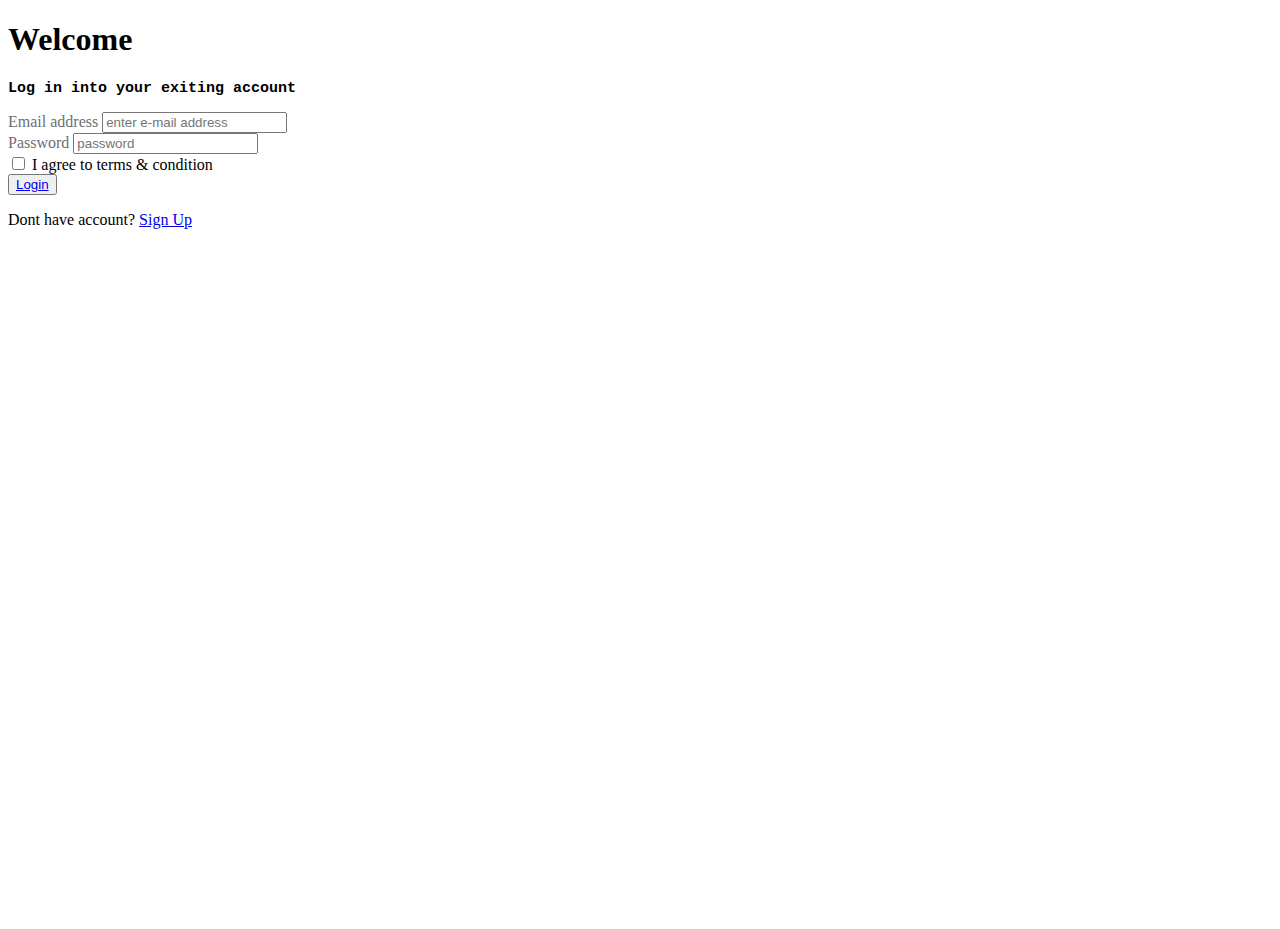
<file: index.html>
<!DOCTYPE html>
<html lang="en">
  <head>
    <meta charset="UTF-8" />
    <meta name="viewport" content="width=device-width, initial-scale=1.0" />
    <link
      href="https://cdn.jsdelivr.net/npm/bootstrap@5.2.3/dist/css/bootstrap.min.css"
      rel="stylesheet"
      integrity="sha384-rbsA2VBKQhggwzxH7pPCaAqO46MgnOM80zW1RWuH61DGLwZJEdK2Kadq2F9CUG65"
      crossorigin="anonymous"
    />
    <link rel="stylesheet" href="style.css" />
    <title>Login Page</title>
  </head>

  <div class="container-fluid">
    <div
      class="Login w-100 h-100 d-flex justify-content-center align-items-center bg-warning"
    >
      <div class="card shadow" style="width: 20rem">
        <div class="card-body">
          <h1 class="fs-4 text-center text-warning">Welcome</h1>
          <p class="text-regis text-muted text-center">
            Log in into your exiting account
          </p>
          <div class="form-login">
            <form>
              <div class="mb-3">
                <label for="exampleInputEmail1" class="form-label"
                  >Email address</label
                >
                <input
                  type="email"
                  class="form-control shadow"
                  id="exampleInputEmail1"
                  aria-describedby="emailHelp"
                  placeholder="enter e-mail address"
                />
              </div>
              <div class="mb-3">
                <label for="exampleInputPassword1" class="form-label"
                  >Password</label
                >
                <input
                  type="password"
                  class="form-control shadow"
                  id="exampleInputPassword1"
                  placeholder="password"
                />
              </div>
              <div class="mb-3 form-check">
                <input
                  type="checkbox"
                  class="form-check-input"
                  id="exampleCheck1"
                />
                <label class="form-check-label text-muted" for="exampleCheck1"
                  >I agree to terms & condition</label
                >
              </div>
              <div class="submit w-100 text-center">
                <button type="submit" class="btn btn-warning w-100 shadow">
                  <a href="/Landing.html" class="text-decoration-none text-white"
                    >Login</a
                  >
                </button>
              </div>

              <div class="already mt-5 text-center">
                <p class="text-muted">
                  Dont have account?
                  <span
                    ><a
                      href="/register.html"
                      class="text-warning text-decoration-none"
                      >Sign Up</a
                    ></span
                  >
                </p>
              </div>
            </form>
          </div>
        </div>
      </div>
    </div>
  </div>
  <body>
    <script
      src="https://cdn.jsdelivr.net/npm/bootstrap@5.2.3/dist/js/bootstrap.bundle.min.js"
      integrity="sha384-kenU1KFdBIe4zVF0s0G1M5b4hcpxyD9F7jL+jjXkk+Q2h455rYXK/7HAuoJl+0I4"
      crossorigin="anonymous"
    ></script>
  </body>
</html>
</file>
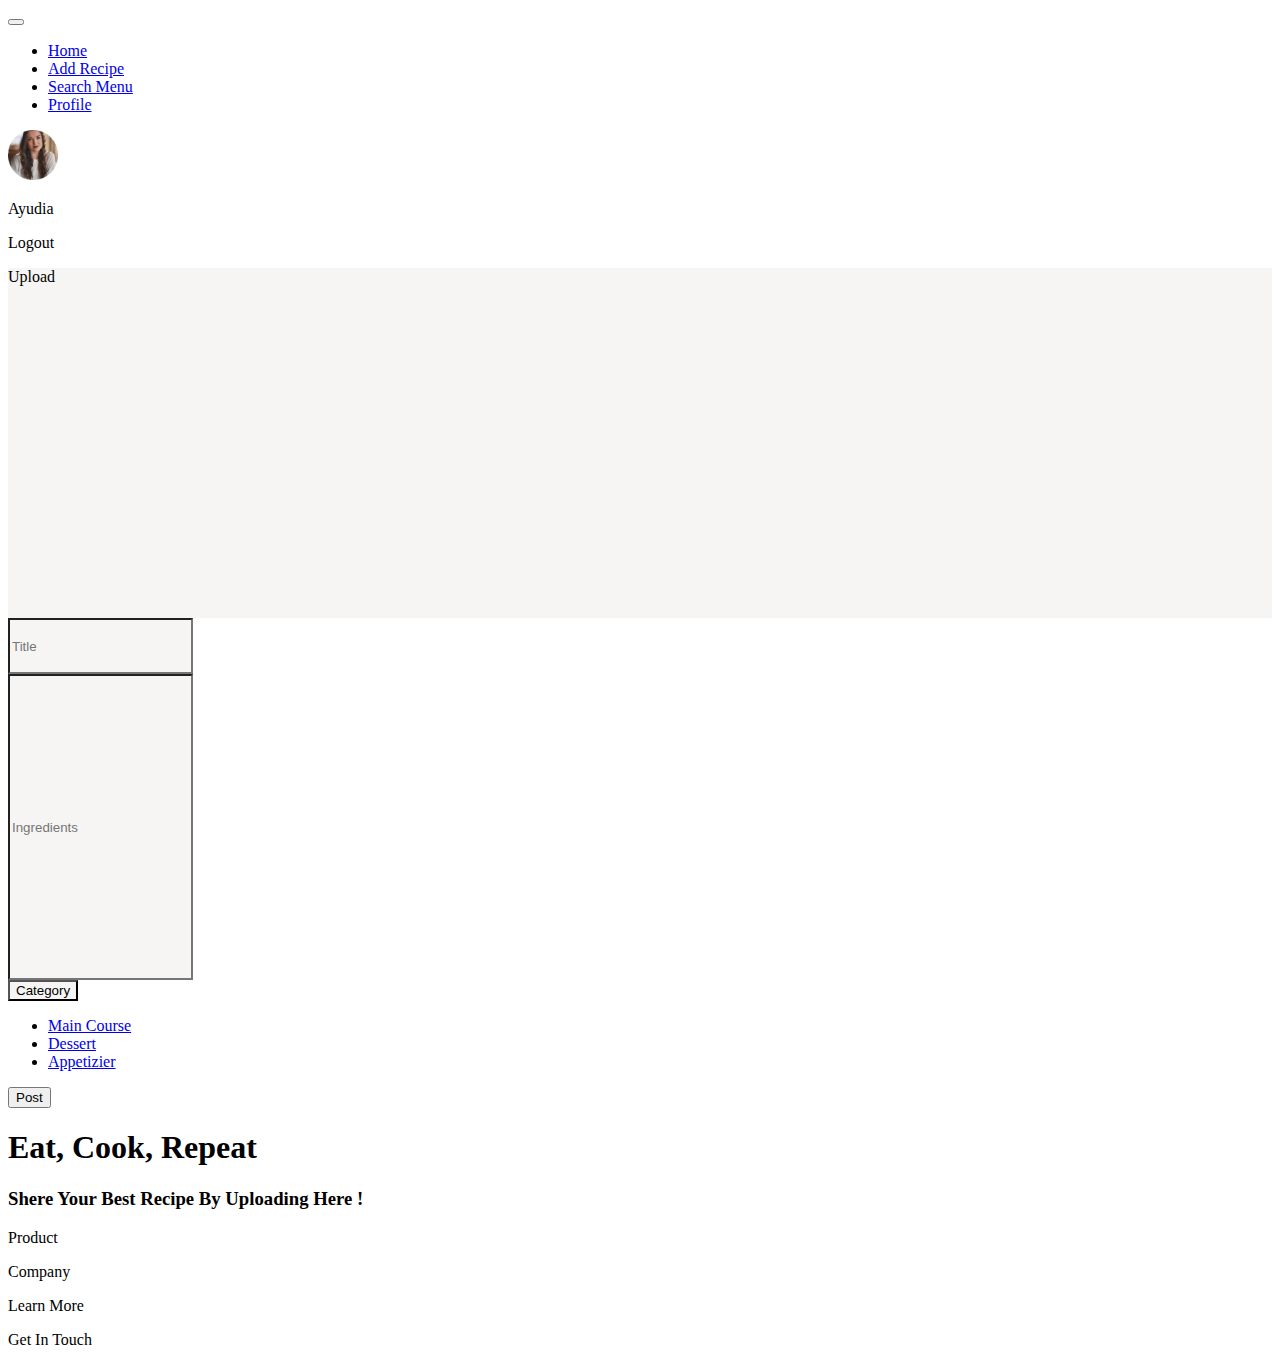
<file: AddMenu.html>
<!DOCTYPE html>
<html lang="en">
  <head>
    <meta charset="UTF-8" />
    <meta name="viewport" content="width=device-width, initial-scale=1.0" />
    <link
      href="https://cdn.jsdelivr.net/npm/bootstrap@5.2.3/dist/css/bootstrap.min.css"
      rel="stylesheet"
      integrity="sha384-rbsA2VBKQhggwzxH7pPCaAqO46MgnOM80zW1RWuH61DGLwZJEdK2Kadq2F9CUG65"
      crossorigin="anonymous"
    />
    <link rel="stylesheet" href="AddMenu.css" />
    <title>Add Menu</title>
  </head>
  <body>
    <nav class="navbar navbar-expand-lg bg-transparent">
      <div class="container-fluid">
        <button
          class="navbar-toggler"
          type="button"
          data-bs-toggle="collapse"
          data-bs-target="#navbarNav"
          aria-controls="navbarNav"
          aria-expanded="false"
          aria-label="Toggle navigation"
        >
          <span class="navbar-toggler-icon"></span>
        </button>
        <div
          class="collapse navbar-collapse w-100 justify-content-between"
          id="navbarNav"
        >
          <ul class="navbar-nav">
            <li class="nav-item">
              <a class="nav-link active" aria-current="page" href="/Landing.html">Home</a>
            </li>
            <li class="nav-item">
              <a class="nav-link active" href="#">Add Recipe</a>
            </li>
            <li class="nav-item">
              <a class="nav-link active" href="/Search Menu.html"
                >Search Menu</a
              >
            </li>
            <li class="nav-item">
              <a class="nav-link active" href="/Profile.html"
                >Profile</a
              >
            </li>
          </ul>
          <div
            class="img-position border border-0 border-start border-4 border-warning"
          >
            <div
              class="position d-flex gap-2 me-3 justify-content-end align-items-center"
            >
              <div class="img-prof">
                <img
                  src="/asset/Ellipse 129.png"
                  alt="Image Profile"
                  class="img-fluid img mt-1"
                />
              </div>

              <div class="text-img">
                <div class="name lh-1">
                  <div class="name">
                    <p>Ayudia</p>
                  </div>
                  <div class="logout">
                    <p class="fw-bold">Logout</p>
                  </div>
                </div>
              </div>
            </div>
          </div>
        </div>
      </div>
    </nav>

    <article>
      <div class="container">
        <div class="mb-3 upload border border-1 rounded mt-5">
          <label
            class="btn d-flex h-100 justify-content-center align-items-center btn-lg text-muted"
          >
            Upload
            <input type="file" class="form-control" style="display: none" />
          </label>
        </div>
        <div class="mb-3 title-form">
          <input type="text" class="form-control title" placeholder="Title" />
        </div>
        <div class="mb-3">
          <input
            type="text"
            class="form-control ingredients"
            placeholder="Ingredients"
          />
        </div>
        <div class="dropdown">
          <button
            class="btn list btn-secondary dropdown-toggle text-muted"
            type="button"
            data-bs-toggle="dropdown"
            aria-expanded="false"
          >
            Category
          </button>
          <ul class="dropdown-menu">
            <li><a class="dropdown-item" href="#">Main Course</a></li>
            <li><a class="dropdown-item" href="#">Dessert</a></li>
            <li><a class="dropdown-item" href="#">Appetizier</a></li>
          </ul>
        </div>
        <div class="post text-center mt-4">
          <button class="btn fs-5 btn-warning text-white w-50">Post</button>
        </div>
      </div>
    </article>

    <footer>
      <div class="container-fluid bg-warning mt-5">
        <div class="text-footer text-center">
          <h1 class="eat">Eat, Cook, Repeat</h1>
        </div>
        <div class="text-footer2 text-center text-muted mt-5 pb-5">
          <h3>Shere Your Best Recipe By Uploading Here !</h3>
        </div>
        <div class="text-header d-flex justify-content-center">
          <div class="row w-50">
            <div class="col-md-3">
              <p class="text-center text-muted">Product</p>
            </div>
            <div class="col-md-3">
              <p class="text-center text-muted">Company</p>
            </div>
            <div class="col-md-3">
              <p class="text-center text-muted">Learn More</p>
            </div>
            <div class="col-md-3">
              <p class="text-center text-muted">Get In Touch</p>
            </div>
          </div>
        </div>
      </div>
    </footer>
    <script
      src="https://cdn.jsdelivr.net/npm/bootstrap@5.2.3/dist/js/bootstrap.bundle.min.js"
      integrity="sha384-kenU1KFdBIe4zVF0s0G1M5b4hcpxyD9F7jL+jjXkk+Q2h455rYXK/7HAuoJl+0I4"
      crossorigin="anonymous"
    ></script>
  </body>
</html>
</file>
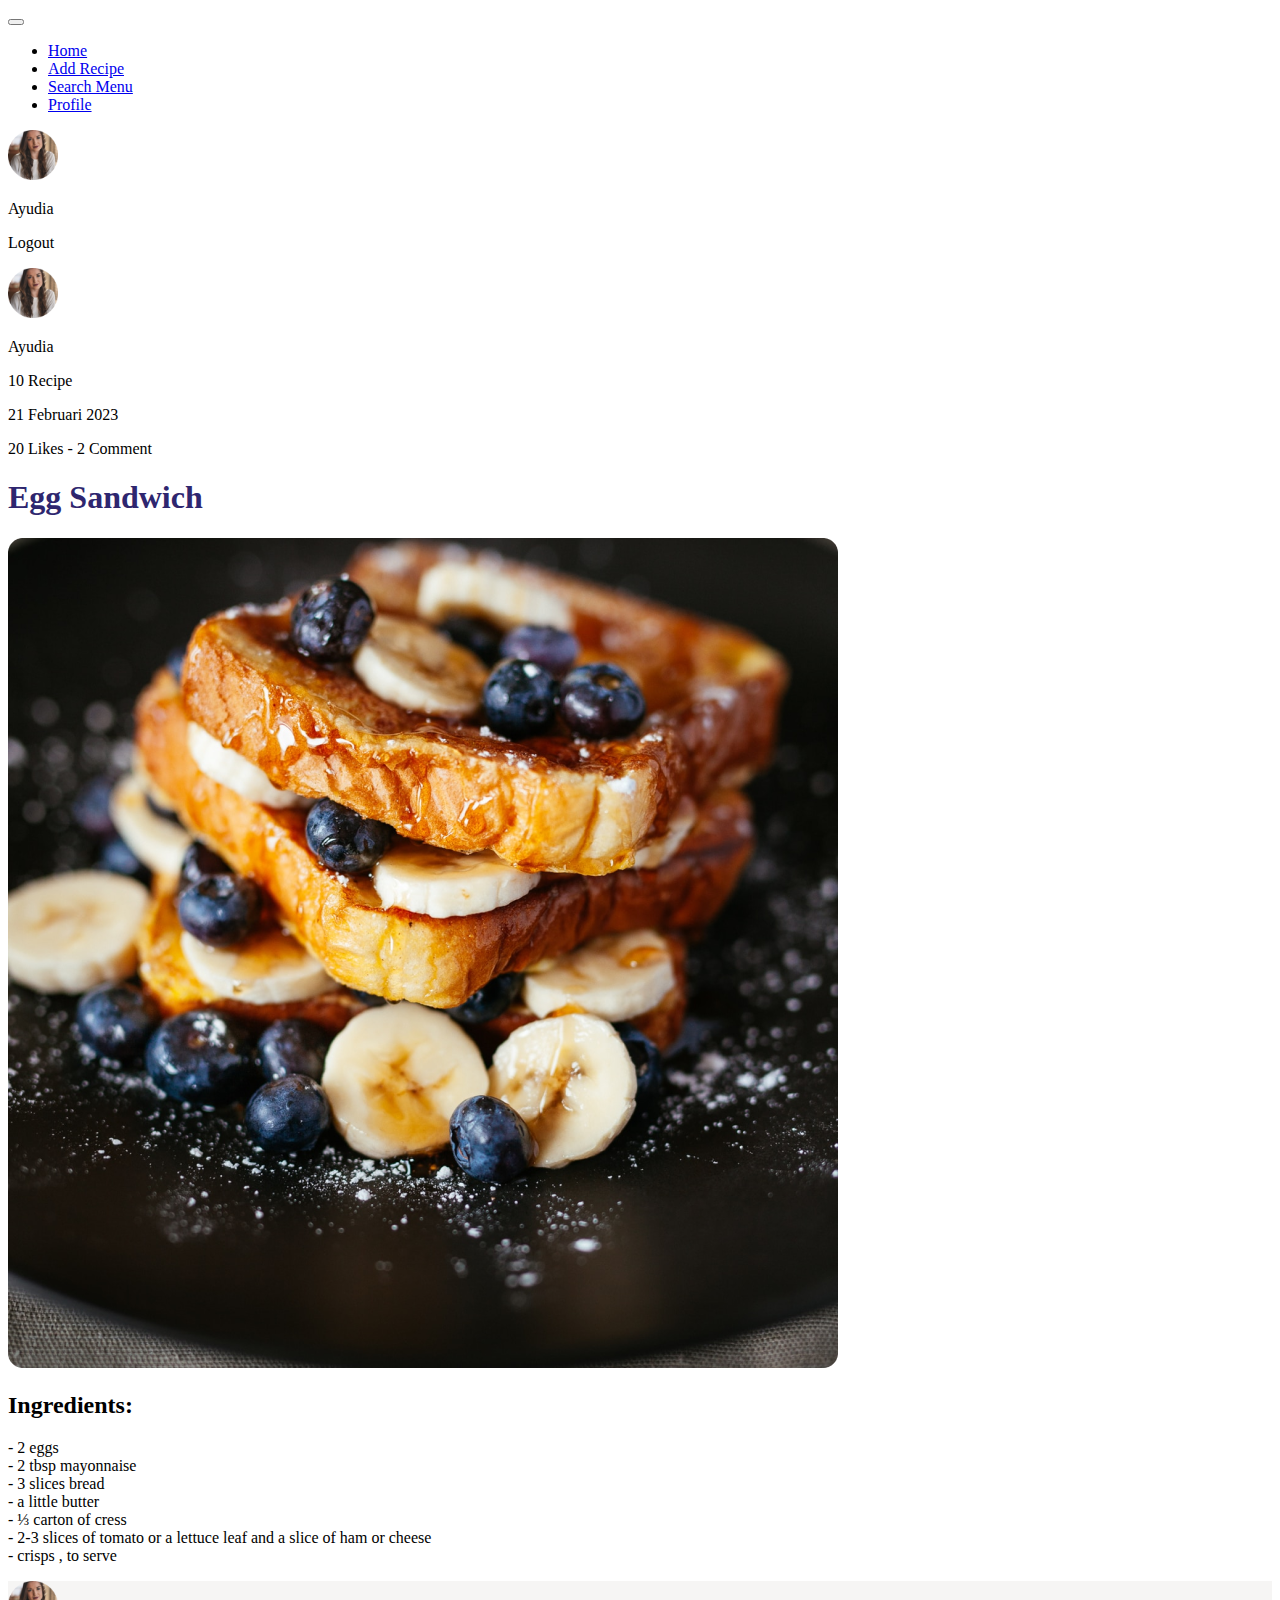
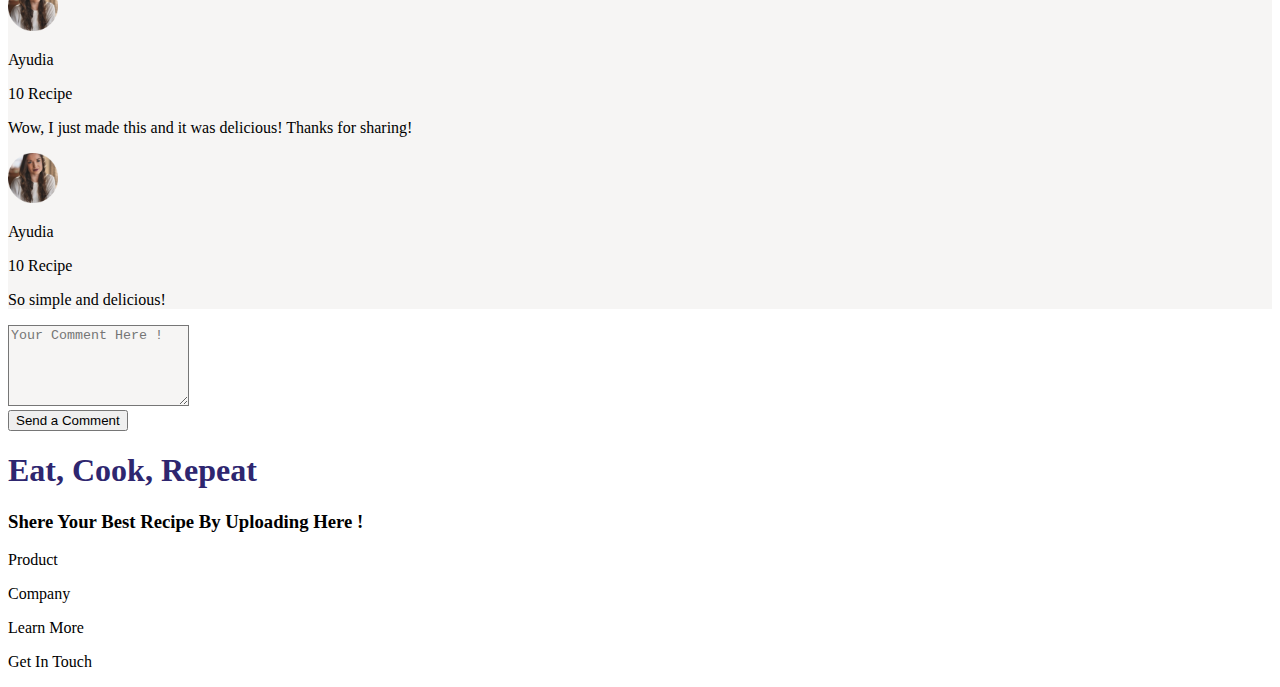
<file: DetailMenu.html>
<!DOCTYPE html>
<html lang="en">
  <head>
    <meta charset="UTF-8" />
    <meta name="viewport" content="width=device-width, initial-scale=1.0" />
    <link
      href="https://cdn.jsdelivr.net/npm/bootstrap@5.2.3/dist/css/bootstrap.min.css"
      rel="stylesheet"
      integrity="sha384-rbsA2VBKQhggwzxH7pPCaAqO46MgnOM80zW1RWuH61DGLwZJEdK2Kadq2F9CUG65"
      crossorigin="anonymous"
    />
    <link rel="stylesheet" href="/DetailMenu.css" />
    <title>Detail Menu</title>
  </head>
  <body>
    <nav class="navbar navbar-expand-lg bg-transparent">
      <div class="container-fluid">
        <button
          class="navbar-toggler"
          type="button"
          data-bs-toggle="collapse"
          data-bs-target="#navbarNav"
          aria-controls="navbarNav"
          aria-expanded="false"
          aria-label="Toggle navigation"
        >
          <span class="navbar-toggler-icon"></span>
        </button>
        <div
          class="collapse navbar-collapse w-100 justify-content-between"
          id="navbarNav"
        >
          <ul class="navbar-nav">
            <li class="nav-item">
              <a
                class="nav-link active"
                aria-current="page"
                href="/Landing.html"
                >Home</a
              >
            </li>
            <li class="nav-item">
              <a class="nav-link active" href="#">Add Recipe</a>
            </li>
            <li class="nav-item">
              <a class="nav-link active" href="/Search Menu.html"
                >Search Menu</a
              >
            </li>
            <li class="nav-item">
              <a class="nav-link active" href="/Profile.html">Profile</a>
            </li>
          </ul>
          <div class="img-position d-flex gap-2 me-3">
            <div class="img-prof">
              <img
                src="/asset/Ellipse 129.png"
                alt="Image Profile"
                class="img-fluid img mt-1"
              />
            </div>

            <div class="text-img">
              <div class="name lh-1">
                <div class="name">
                  <p>Ayudia</p>
                </div>
                <div class="logout">
                  <p class="fw-bold">Logout</p>
                </div>
              </div>
            </div>
          </div>
        </div>
      </div>
    </nav>
    <!-- end navbar -->

    <article>
      <div class="container mt-5 shadow rounded">
        <div class="header d-flex justify-content-between">
          <div
            class="img-position d-flex gap-2 me-3 border border-0 border-end border-4 border-warning mt-3 prof"
          >
            <div class="img-prof">
              <img
                src="/asset/Ellipse 129.png"
                alt="Image Profile"
                class="img-fluid img mt-1"
              />
            </div>

            <div class="text-img lh-1">
              <div class="name">
                <p>Ayudia</p>
              </div>
              <div class="logout">
                <p class="fw-bold">10 Recipe</p>
              </div>
            </div>
          </div>
          <div class="text-right lh-1 mt-3">
            <div class="right d-flex justify-content-end">
              <p>21 Februari 2023</p>
            </div>
            <div class="right d-flex justify-content-end">
              <p>20 Likes - 2 Comment</p>
            </div>
          </div>
        </div>
        <div class="image-header mt-3">
          <div class="row">
            <div class="col-md-12">
              <div class="title text-center mb-5">
                <h1>Egg Sandwich</h1>
              </div>
              <div class="img-title d-flex justify-content-center">
                <img
                  src="/asset/Rectangle 320.png"
                  alt="img header"
                  class="img-fluid w-50"
                />
              </div>
            </div>
          </div>

          <div class="ingredients mt-4">
            <h2>Ingredients:</h2>
            <p class="fs-4">
              - 2 eggs <br />
              - 2 tbsp mayonnaise <br />
              - 3 slices bread<br />
              - a little butter<br />
              - ⅓ carton of cress<br />
              - 2-3 slices of tomato or a lettuce leaf and a slice of ham or
              cheese<br />
              - crisps , to serve
            </p>
          </div>

          <div
            class="comment border border-0 border-top border-bottom border-4 border-warning flex-column mt-5"
          >
            <div class="row">
              <div class="col-md-6 d-flex">
                <div
                  class="img-position d-flex gap-2 me-3 border border-0 border-end border-4 border-warning mt-3 prof"
                >
                  <div class="img-prof">
                    <img
                      src="/asset/Ellipse 129.png"
                      alt="Image Profile"
                      class="img-fluid img mt-1"
                    />
                  </div>

                  <div class="text-img lh-1">
                    <div class="name">
                      <p>Ayudia</p>
                    </div>
                    <div class="logout">
                      <p class="fw-bold">10 Recipe</p>
                    </div>
                  </div>
                </div>
                <div class="text-comment align-items-center d-flex mt-3 w-50">
                  <p>
                    Wow, I just made this and it was delicious! Thanks for
                    sharing!
                  </p>
                </div>
              </div>
            </div>
            <div class="row">
              <div class="col-md-6 d-flex">
                <div
                  class="img-position d-flex gap-2 me-3 border border-0 border-end border-4 border-warning mt-3 mb-3 prof"
                >
                  <div class="img-prof">
                    <img
                      src="/asset/Ellipse 129.png"
                      alt="Image Profile"
                      class="img-fluid img mt-1"
                    />
                  </div>

                  <div class="text-img lh-1">
                    <div class="name">
                      <p>Ayudia</p>
                    </div>
                    <div class="logout">
                      <p class="fw-bold">10 Recipe</p>
                    </div>
                  </div>
                </div>
                <div class="text-comment align-items-center d-flex w-50">
                  <p>So simple and delicious!</p>
                </div>
              </div>
            </div>
          </div>

          <div class="mt-5 w-50 h-50">
            <textarea
              class="form-control comment"
              id="exampleFormControlTextarea1"
              rows="5"
              placeholder="Your Comment Here !"
            ></textarea>
          </div>
          <div class="send mt-4">
            <button class="btn btn-warning text-white mb-3">
              Send a Comment
            </button>
          </div>
        </div>
      </div>
    </article>

    <footer>
      <div class="container-fluid bg-warning mt-5">
        <div class="text-footer text-center">
          <h1 class="eat">Eat, Cook, Repeat</h1>
        </div>
        <div class="text-footer2 text-center text-muted mt-5 pb-5">
          <h3>Shere Your Best Recipe By Uploading Here !</h3>
        </div>
        <div class="text-header d-flex justify-content-center">
          <div class="row w-50">
            <div class="col-md-3">
              <p class="text-center text-muted">Product</p>
            </div>
            <div class="col-md-3">
              <p class="text-center text-muted">Company</p>
            </div>
            <div class="col-md-3">
              <p class="text-center text-muted">Learn More</p>
            </div>
            <div class="col-md-3">
              <p class="text-center text-muted">Get In Touch</p>
            </div>
          </div>
        </div>
      </div>
    </footer>

    <script
      src="https://cdn.jsdelivr.net/npm/bootstrap@5.2.3/dist/js/bootstrap.bundle.min.js"
      integrity="sha384-kenU1KFdBIe4zVF0s0G1M5b4hcpxyD9F7jL+jjXkk+Q2h455rYXK/7HAuoJl+0I4"
      crossorigin="anonymous"
    ></script>
  </body>
</html>
</file>
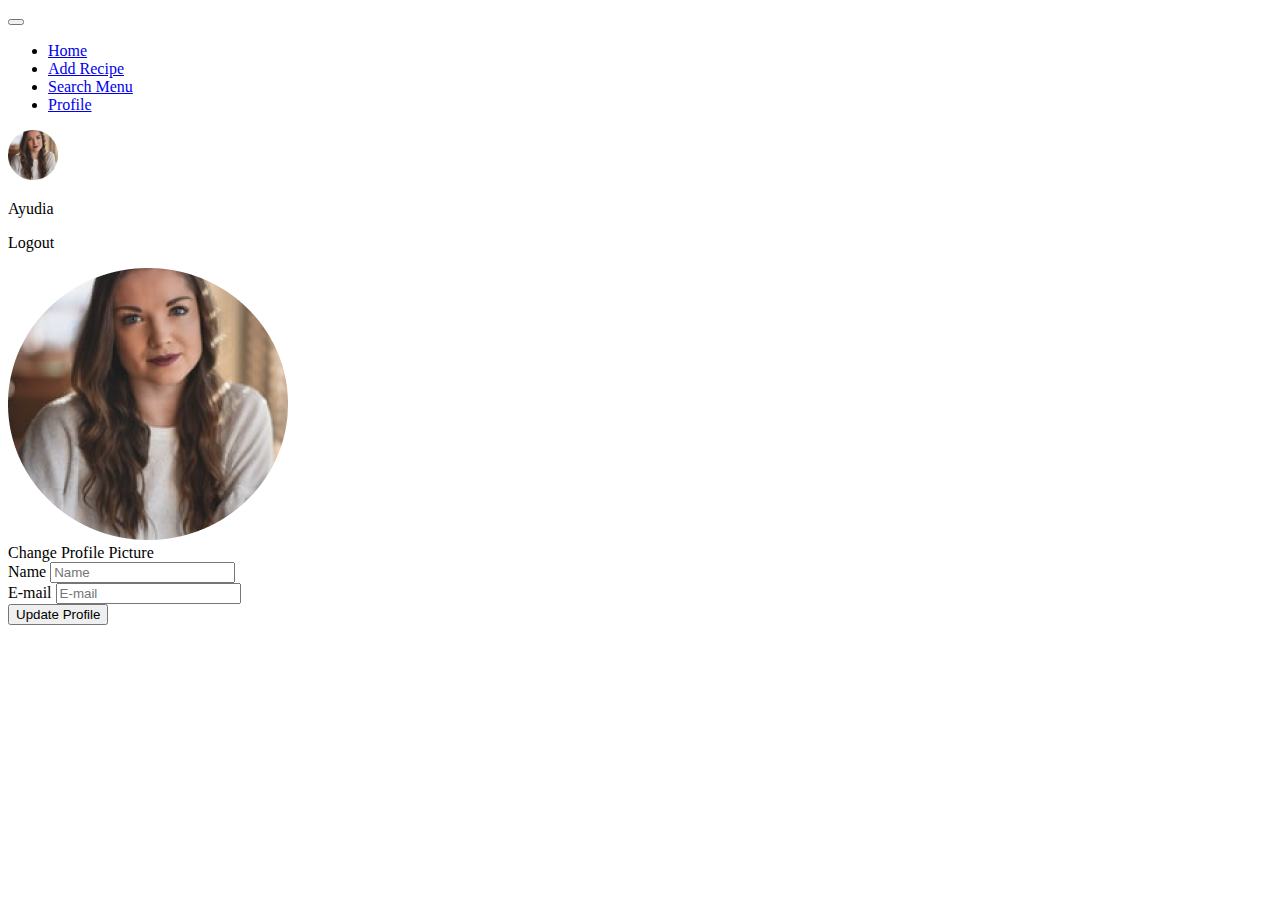
<file: EditProfile.html>
<!DOCTYPE html>
<html lang="en">
  <head>
    <meta charset="UTF-8" />
    <meta name="viewport" content="width=device-width, initial-scale=1.0" />
    <link
      href="https://cdn.jsdelivr.net/npm/bootstrap@5.2.3/dist/css/bootstrap.min.css"
      rel="stylesheet"
      integrity="sha384-rbsA2VBKQhggwzxH7pPCaAqO46MgnOM80zW1RWuH61DGLwZJEdK2Kadq2F9CUG65"
      crossorigin="anonymous"
    />
    <link rel="stylesheet" href="/EditProfile.css" />
    <title>Edit Profile</title>
  </head>
  <body>
    <nav class="navbar navbar-expand-lg bg-transparent">
      <div class="container-fluid">
        <button
          class="navbar-toggler"
          type="button"
          data-bs-toggle="collapse"
          data-bs-target="#navbarNav"
          aria-controls="navbarNav"
          aria-expanded="false"
          aria-label="Toggle navigation"
        >
          <span class="navbar-toggler-icon"></span>
        </button>
        <div
          class="collapse navbar-collapse w-100 justify-content-between"
          id="navbarNav"
        >
          <ul class="navbar-nav">
            <li class="nav-item">
              <a class="nav-link active" aria-current="page" href="/Landing.html">Home</a>
            </li>
            <li class="nav-item">
              <a class="nav-link active" href="/AddMenu.html">Add Recipe</a>
            </li>
            <li class="nav-item">
              <a class="nav-link active" href="/Search Menu.html"
                >Search Menu</a
              >
            </li>
            <li class="nav-item">
              <a class="nav-link active" href="/Profile.html">Profile</a>
            </li>
          </ul>
          <div class="img-position d-flex gap-2 me-3">
            <div class="img-prof">
              <img
                src="/asset/Ellipse 129.png"
                alt="Image Profile"
                class="img-fluid img mt-1"
              />
            </div>

            <div class="text-img">
              <div class="name lh-1">
                <div class="name">
                  <p>Ayudia</p>
                </div>
                <div class="logout">
                  <p class="fw-bold">Logout</p>
                </div>
              </div>
            </div>
          </div>
        </div>
      </div>
    </nav>
    <!-- end navbar -->

    <div class="container mt-5 mb-4">
      <div class="row d-flex justify-content-center">
        <div class="col-md-6 d-flex justify-content-center">
          <div class="box w-50 flex-column">
            <div class="profile-picture border border-0 border-bottom border-3">
              <img src="/asset/Ellipse 129.png" alt="" class="img-fluid"/>
              <div class="mb-3 ">
                <label
                  class="btn d-flex h-100 justify-content-center align-items-center btn-lg"
                >
                  Change Profile Picture
                  <input type="file" class="form-control" style="display: none" />
                </label>
              </div>
            </div>
            <form class="mt-4">
              <div class="mb-3">
                <label for="inputText" class="form-label">Name</label>
                <input type="text" class="form-control shadow" placeholder="Name"/>
              </div>
              <div class="mb-3">
                <label for="inputText" class="form-label">E-mail</label>
                <input type="email" class="form-control shadow" placeholder="E-mail" />
              </div>

              <button type="submit" class="btn btn-warning text-white w-100 mt-3 shadow">
                Update Profile
              </button>
            </form>
          </div>
        </div>
      </div>
    </div>
    <script
      src="https://cdn.jsdelivr.net/npm/bootstrap@5.2.3/dist/js/bootstrap.bundle.min.js"
      integrity="sha384-kenU1KFdBIe4zVF0s0G1M5b4hcpxyD9F7jL+jjXkk+Q2h455rYXK/7HAuoJl+0I4"
      crossorigin="anonymous"
    ></script>
  </body>
</html>
</file>
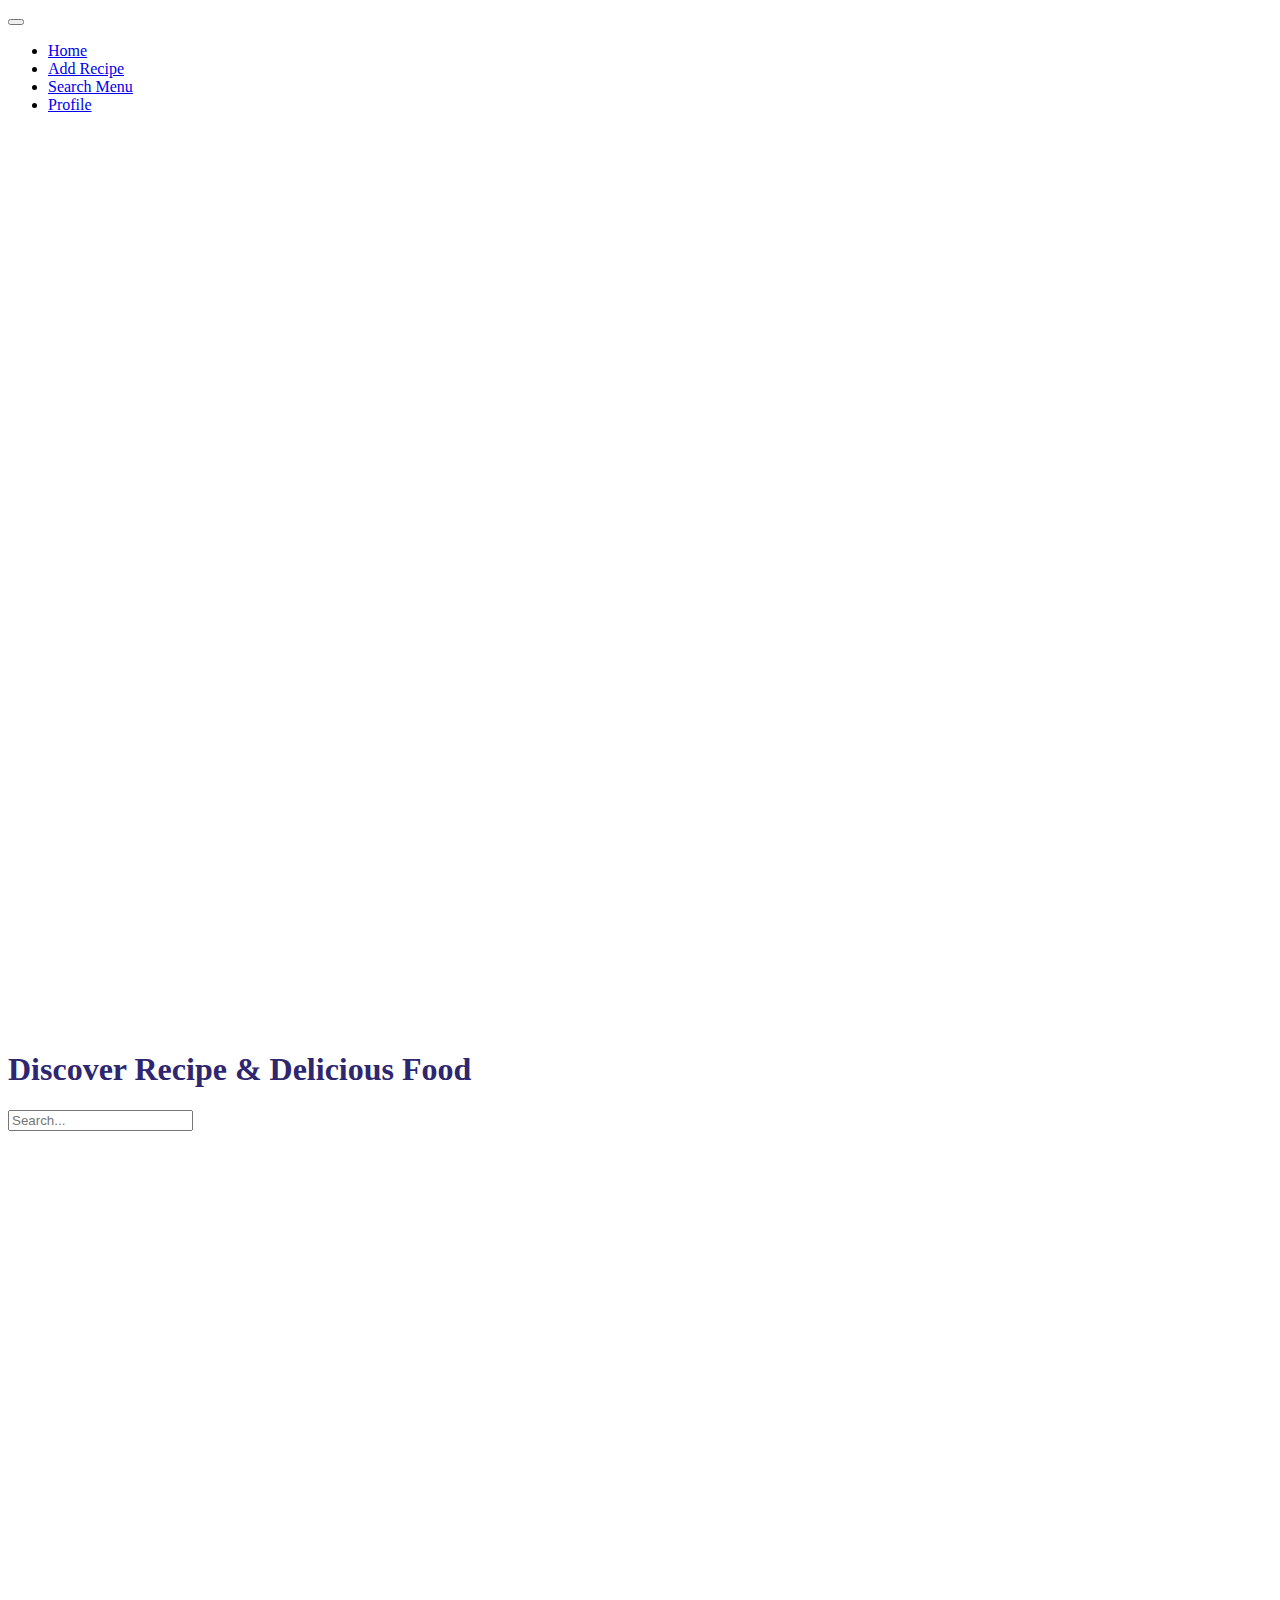
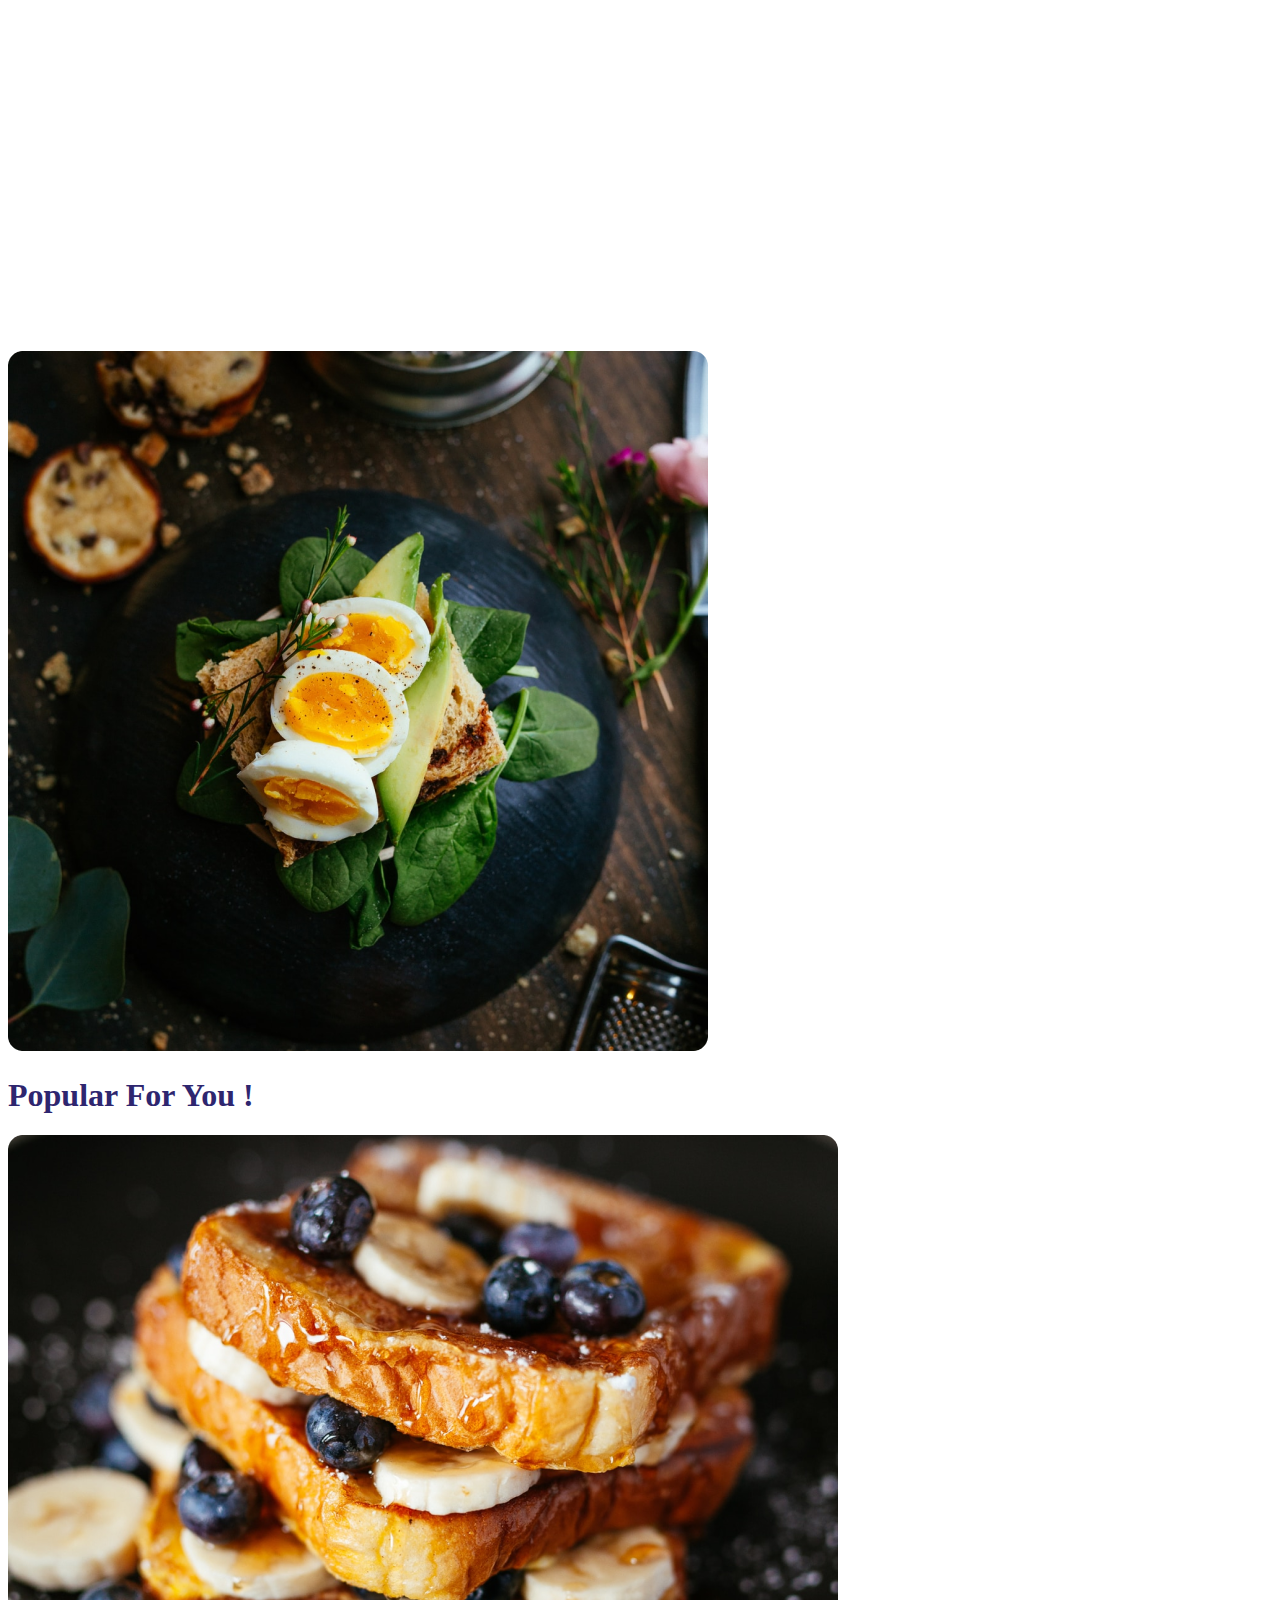
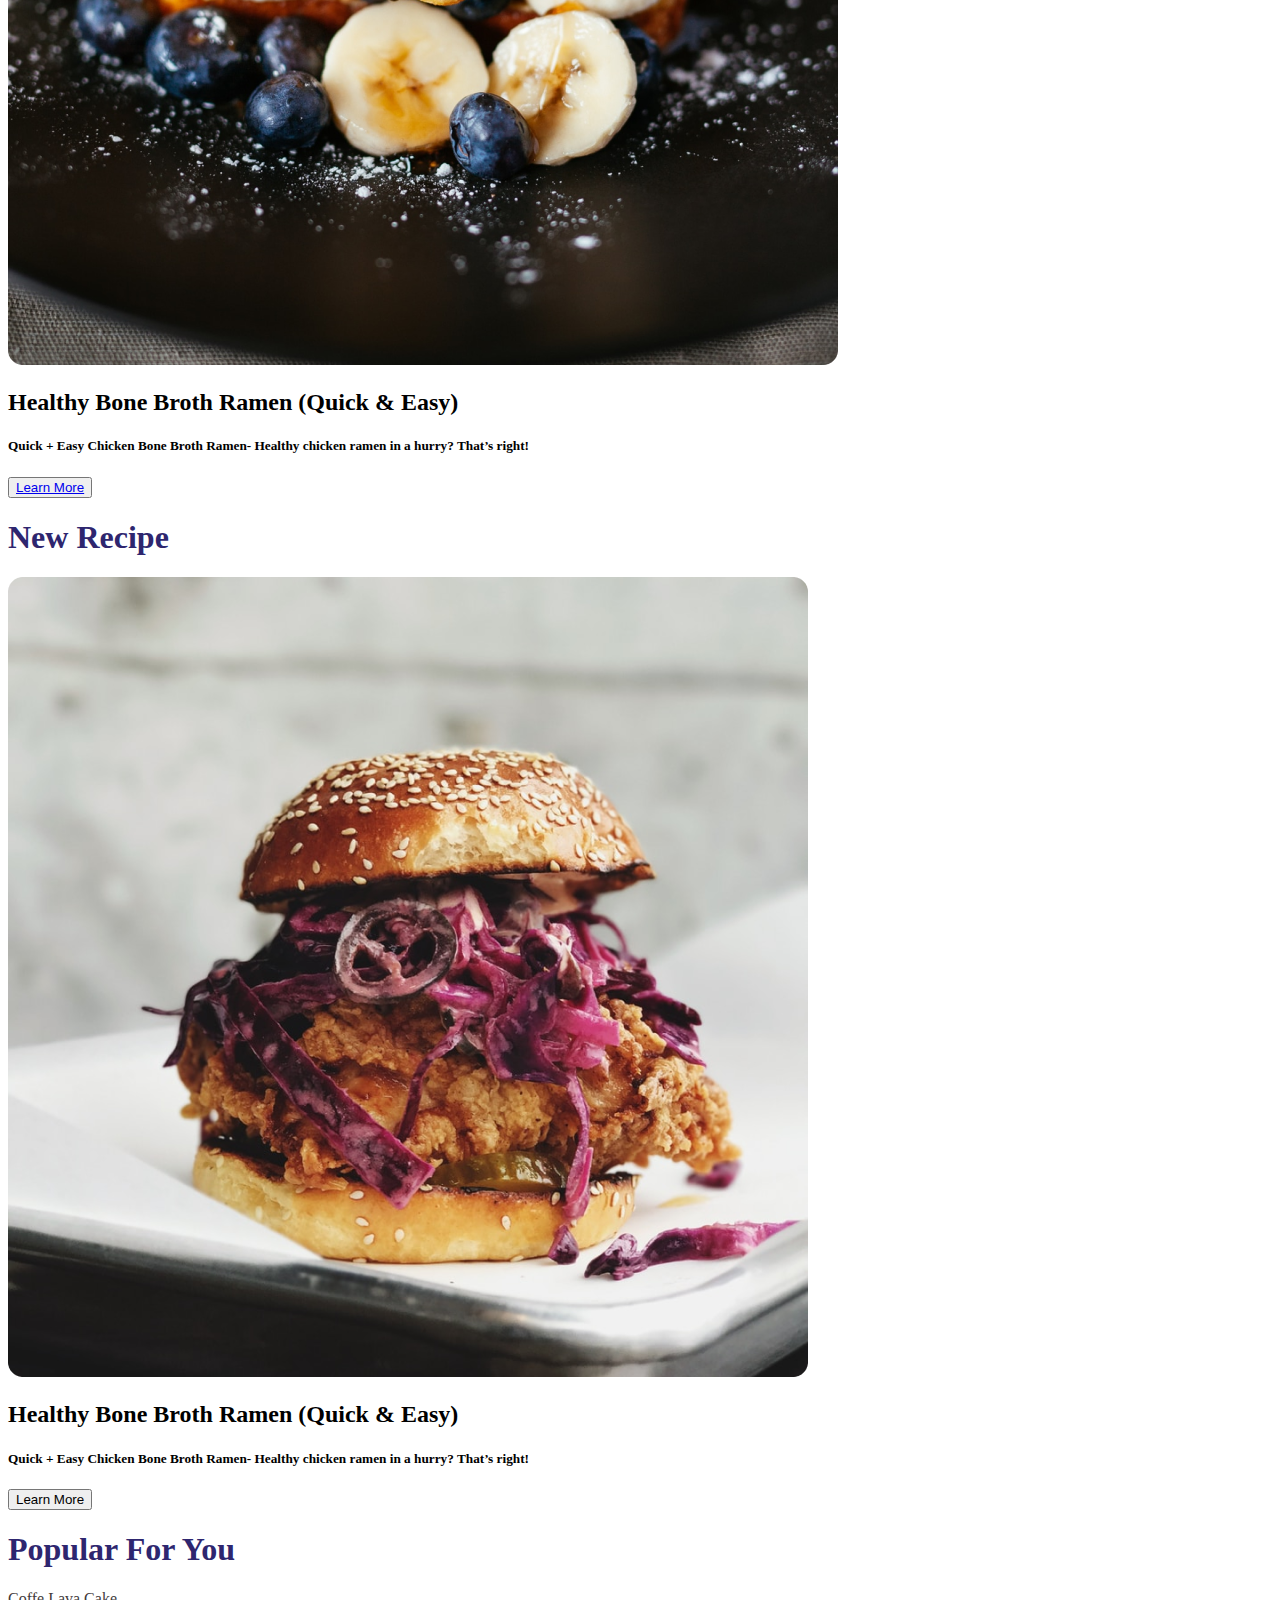
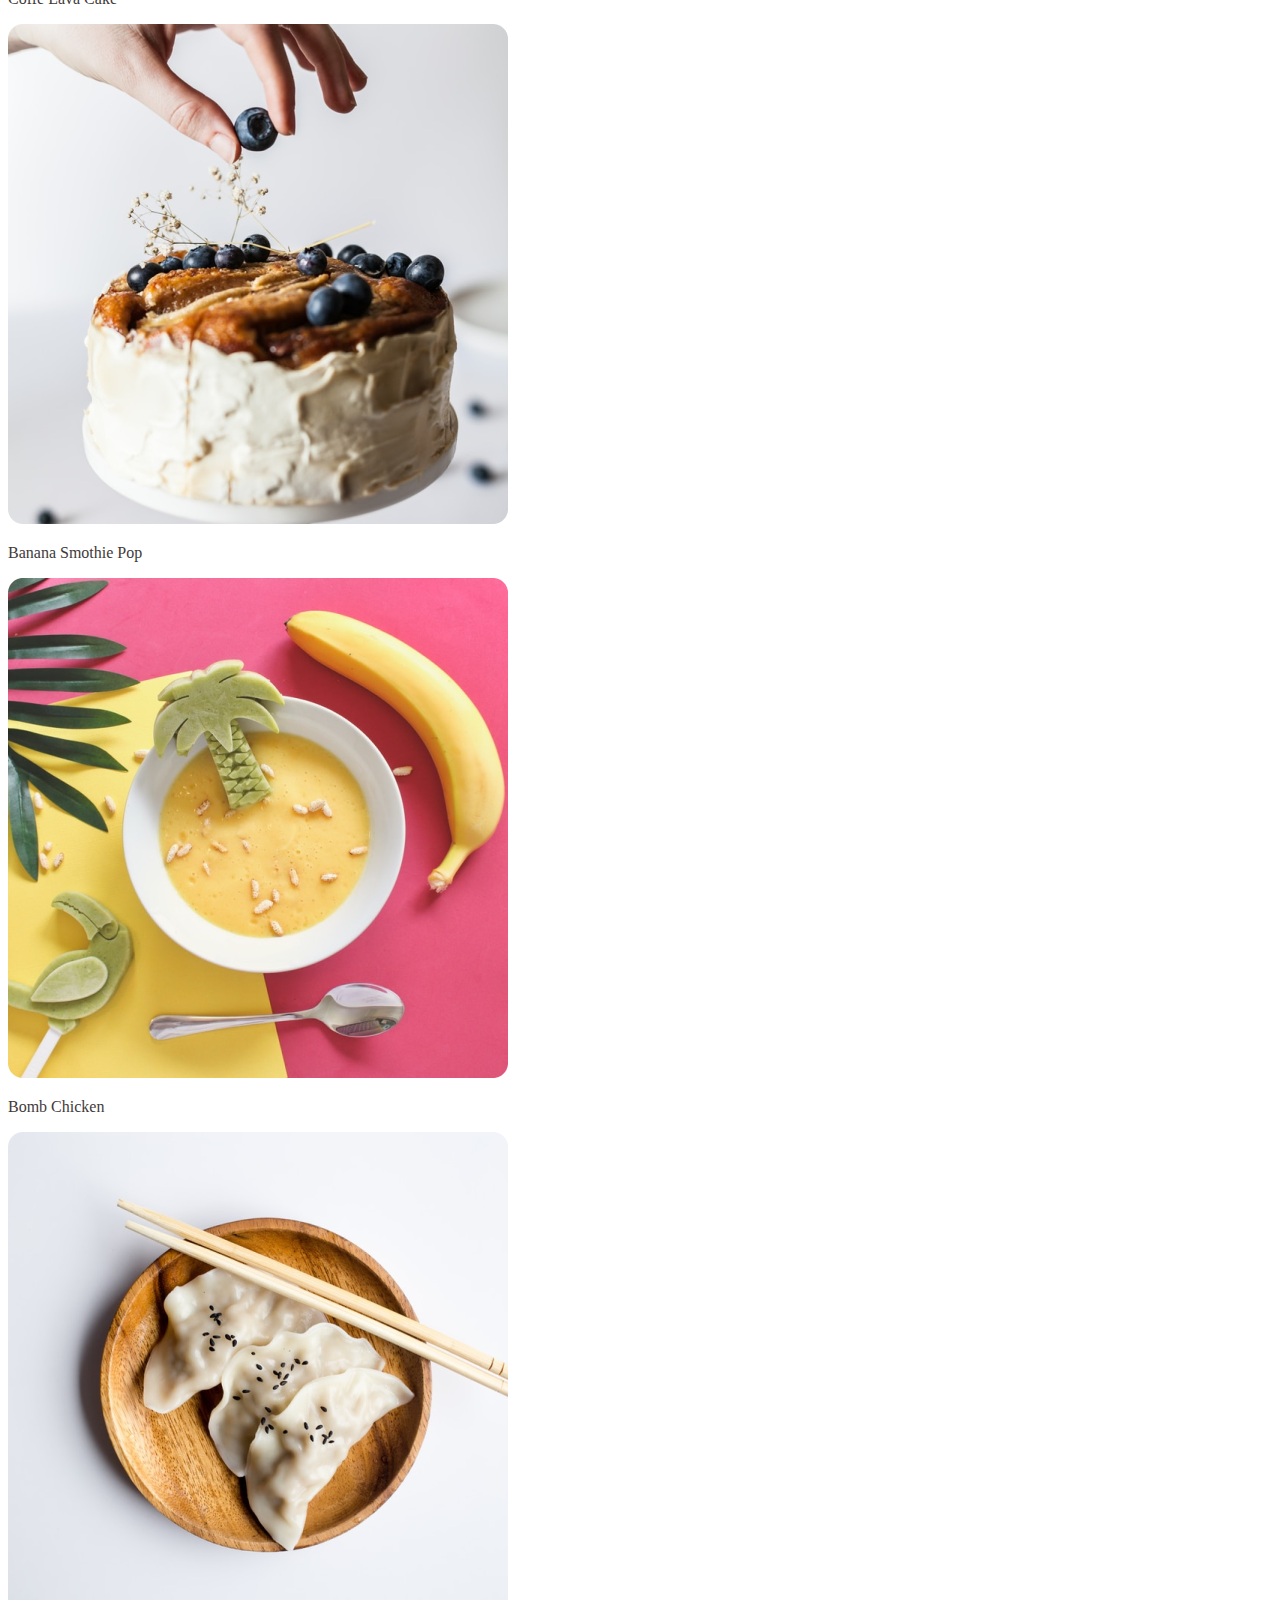
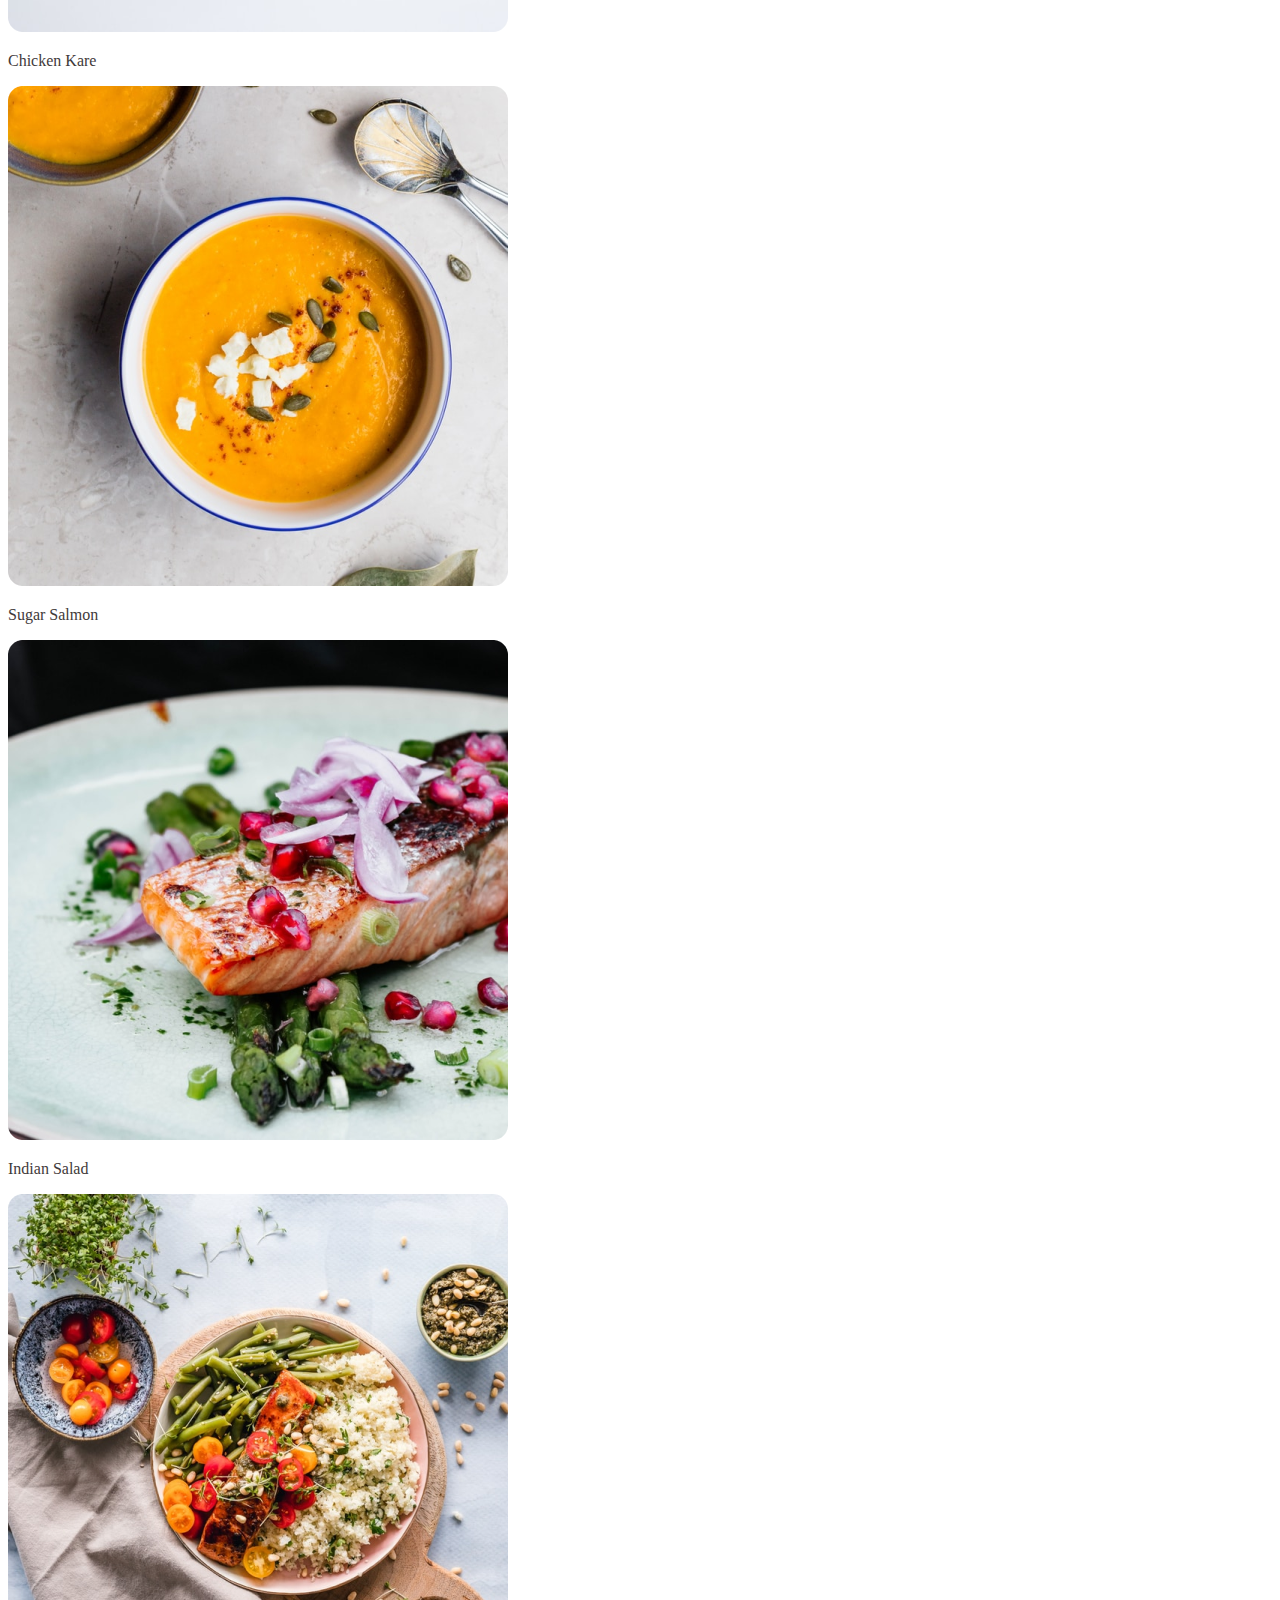
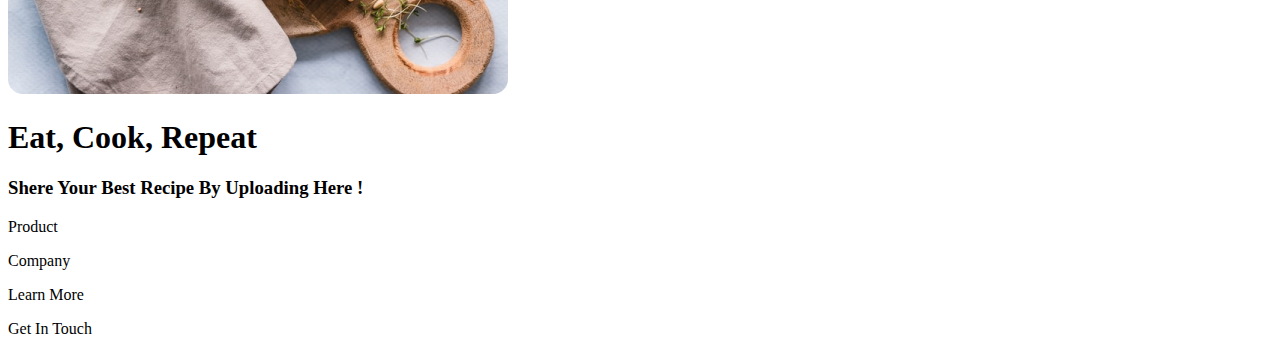
<file: Landing.html>
<!DOCTYPE html>
<html lang="en">
  <head>
    <meta charset="UTF-8" />
    <meta name="viewport" content="width=device-width, initial-scale=1.0" />
    <link
      href="https://cdn.jsdelivr.net/npm/bootstrap@5.2.3/dist/css/bootstrap.min.css"
      rel="stylesheet"
      integrity="sha384-rbsA2VBKQhggwzxH7pPCaAqO46MgnOM80zW1RWuH61DGLwZJEdK2Kadq2F9CUG65"
      crossorigin="anonymous"
    />
    <link rel="stylesheet" href="Landing.css" />
    <title>Landing Page</title>
  </head>
  <body>
    <nav
      class="navbar navbar-expand-lg bg-transparent d-flex justify-content-end"
    >
      <div class="container-fluid">
        <button
          class="navbar-toggler"
          type="button"
          data-bs-toggle="collapse"
          data-bs-target="#navbarNav"
          aria-controls="navbarNav"
          aria-expanded="false"
          aria-label="Toggle navigation"
        >
          <span class="navbar-toggler-icon"></span>
        </button>
        <div
          class="collapse navbar-collapse w-100 justify-content-between"
          id="navbarNav"
        >
          <ul class="navbar-nav">
            <li class="nav-item">
              <a class="nav-link active" aria-current="page" href="#">Home</a>
            </li>
            <li class="nav-item">
              <a class="nav-link active" href="/AddMenu.html">Add Recipe</a>
            </li>
            <li class="nav-item">
              <a class="nav-link active" href="/Search Menu.html"
                >Search Menu</a
              >
            </li>
            <li class="nav-item">
              <a class="nav-link active" href="/Profile.html">Profile</a>
            </li>
          </ul>
        </div>
      </div>
      <div
        class="right-box position-absolute w-50 h-100 d-flex justify-content-end"
      >
        <div class="box w-50 position-absolute bg-warning"></div>
      </div>
    </nav>
    <!-- end navbar -->

    <!-- content 1 -->
    <div class="container-fluid">
      <div class="row w-100">
        <div class="col-md-6 d-flex w-100">
          <div
            class="text-right d-flex align-items-center justify-content-center w-50"
          >
            <div class="discover w-75">
              <h1 class="text-disc">Discover Recipe & Delicious Food</h1>
              <div class="search">
                <input
                  type="text"
                  class="w-75 rounded"
                  placeholder="Search..."
                />
              </div>
            </div>
          </div>
          <div class="img-right w-50 d-flex mt-5">
            <div
              class="image position-absolute p-4 border rounded border-5 border-warning"
            >
              <img src="/asset/Rectangle 313.png" alt="" class="w-75" />
            </div>
          </div>
        </div>
      </div>
    </div>
    <!-- end content1 -->

    <!-- content2 -->
    <div class="container">
      <div
        class="title1 border border-0 border-start border-5 border-warning w-50"
      >
        <h1 class="Popular ms-3">Popular For You !</h1>
      </div>
      <div class="row mt-5">
        <div class="col-md-6">
          <div class="img-content2 p-3 border rounded border-4 border-warning">
            <img
              src="/asset/Rectangle 320.png"
              alt=""
              class="img-fluid shadow-lg"
            />
          </div>
        </div>
        <div class="col-md-6 d-flex align-items-center">
          <div class="text-popular-right d-flex flex-column">
            <div class="title1 d-flex">
              <h2 class="w-50">Healthy Bone Broth Ramen (Quick & Easy)</h2>
            </div>
            <div class="subtitle-popular d-flex">
              <h5 class="w-50">
                Quick + Easy Chicken Bone Broth Ramen- Healthy chicken ramen in
                a hurry? That’s right!
              </h5>
            </div>
            <div class="learn d-flex">
              <button class="btn btn-warning w-50 text-white">
                <a
                  href="/DetailMenu.html"
                  class="text-decoration-none text-white"
                  >Learn More</a
                >
              </button>
            </div>
          </div>
        </div>
      </div>
    </div>
    <!-- end content2 -->

    <!-- content-3 -->
    <div class="container mt-5">
      <div
        class="title1 border border-0 border-start border-5 border-warning w-50"
      >
        <h1 class="Popular ms-3">New Recipe</h1>
      </div>
      <div class="row mt-5">
        <div class="col-md-6">
          <div class="img-content2 p-3 border rounded border-4 border-warning">
            <img src="/asset/Rectangle 321.png" alt="" class="img-fluid" />
          </div>
        </div>
        <div class="col-md-6 d-flex align-items-center">
          <div class="text-popular-right d-flex flex-column">
            <div class="title1 d-flex justify-content-center">
              <h2 class="w-50">Healthy Bone Broth Ramen (Quick & Easy)</h2>
            </div>
            <div class="subtitle-popular d-flex justify-content-center">
              <h5 class="w-50">
                Quick + Easy Chicken Bone Broth Ramen- Healthy chicken ramen in
                a hurry? That’s right!
              </h5>
            </div>
            <div class="learn d-flex justify-content-center">
              <button class="btn btn-warning w-50 text-white">
                Learn More
              </button>
            </div>
          </div>
        </div>
      </div>
    </div>
    <!-- end content-3 -->

    <!-- content 4 -->
    <div class="container mt-5">
      <div
        class="title1 border border-0 border-start border-5 border-warning w-50"
      >
        <h1 class="Popular ms-3">Popular For You</h1>
      </div>
      <div class="row mt-5">
        <div class="col-md-4 mb-3">
          <div class="img1 rounded">
            <div class="title-food d-flex h-100 align-items-end">
              <p class="food position-absolute fs-3 ms-2 w-25">
                Coffe Lava Cake
              </p>
              <img
                src="/asset/Rectangle 317.png"
                alt=""
                class="w-100 img-fluid shadow"
              />
            </div>
          </div>
        </div>
        <div class="col-md-4 mb-3">
          <div class="img1">
            <div class="title-food2 d-flex align-items-end">
              <p class="food position-absolute fs-3 ms-2 w-25">
                Banana Smothie Pop
              </p>

              <img
                src="/asset/Rectangle 316.png"
                alt=""
                class="w-100 img-fluid shadow"
              />
            </div>
          </div>
        </div>
        <div class="col-md-4">
          <div class="img1">
            <div class="title-food3 d-flex align-items-end">
              <p class="position-absolute fs-3 ms-2 food">Bomb Chicken</p>
              <img
                src="/asset/Rectangle 315.png"
                alt=""
                class="w-100 img-fluid shadow"
              />
            </div>
          </div>
        </div>
      </div>
      <div class="row mt-5">
        <div class="col-md-4 mb-3">
          <div class="img1">
            <div class="title-food3 d-flex align-items-end">
              <p class="position-absolute fs-3 ms-2 food">Chicken Kare</p>
              <img
                src="/asset/Rectangle 314.png"
                alt=""
                class="w-100 img-fluid shadow"
              />
            </div>
          </div>
        </div>
        <div class="col-md-4 mb-3">
          <div class="img1">
            <div class="title-food d-flex align-items-end">
              <p class="position-absolute fs-3 ms-2 food">Sugar Salmon</p>
              <img
                src="/asset/Rectangle 318.png"
                alt=""
                class="w-100 img-fluid shadow"
              />
            </div>
          </div>
        </div>
        <div class="col-md-4">
          <div class="img1">
            <div class="title-food d-flex align-items-end">
              <p class="position-absolute fs-3 ms-2 food">Indian Salad</p>
              <img
                src="/asset/Rectangle 319.png"
                alt=""
                class="w-100 img-fluid shadow"
              />
            </div>
          </div>
        </div>
      </div>
    </div>
    <!-- content 4 -->

    <footer>
      <div class="container-fluid bg-warning mt-5">
        <div class="text-footer text-center">
          <h1 class="eat">Eat, Cook, Repeat</h1>
        </div>
        <div class="text-footer2 text-center text-muted mt-5 pb-5">
          <h3>Shere Your Best Recipe By Uploading Here !</h3>
        </div>
        <div class="text-header d-flex justify-content-center">
          <div class="row w-50">
            <div class="col-md-3">
              <p class="text-center text-muted">Product</p>
            </div>
            <div class="col-md-3">
              <p class="text-center text-muted">Company</p>
            </div>
            <div class="col-md-3">
              <p class="text-center text-muted">Learn More</p>
            </div>
            <div class="col-md-3">
              <p class="text-center text-muted">Get In Touch</p>
            </div>
          </div>
        </div>
      </div>
    </footer>

    <script
      src="https://cdn.jsdelivr.net/npm/bootstrap@5.2.3/dist/js/bootstrap.bundle.min.js"
      integrity="sha384-kenU1KFdBIe4zVF0s0G1M5b4hcpxyD9F7jL+jjXkk+Q2h455rYXK/7HAuoJl+0I4"
      crossorigin="anonymous"
    ></script>
  </body>
</html>
</file>
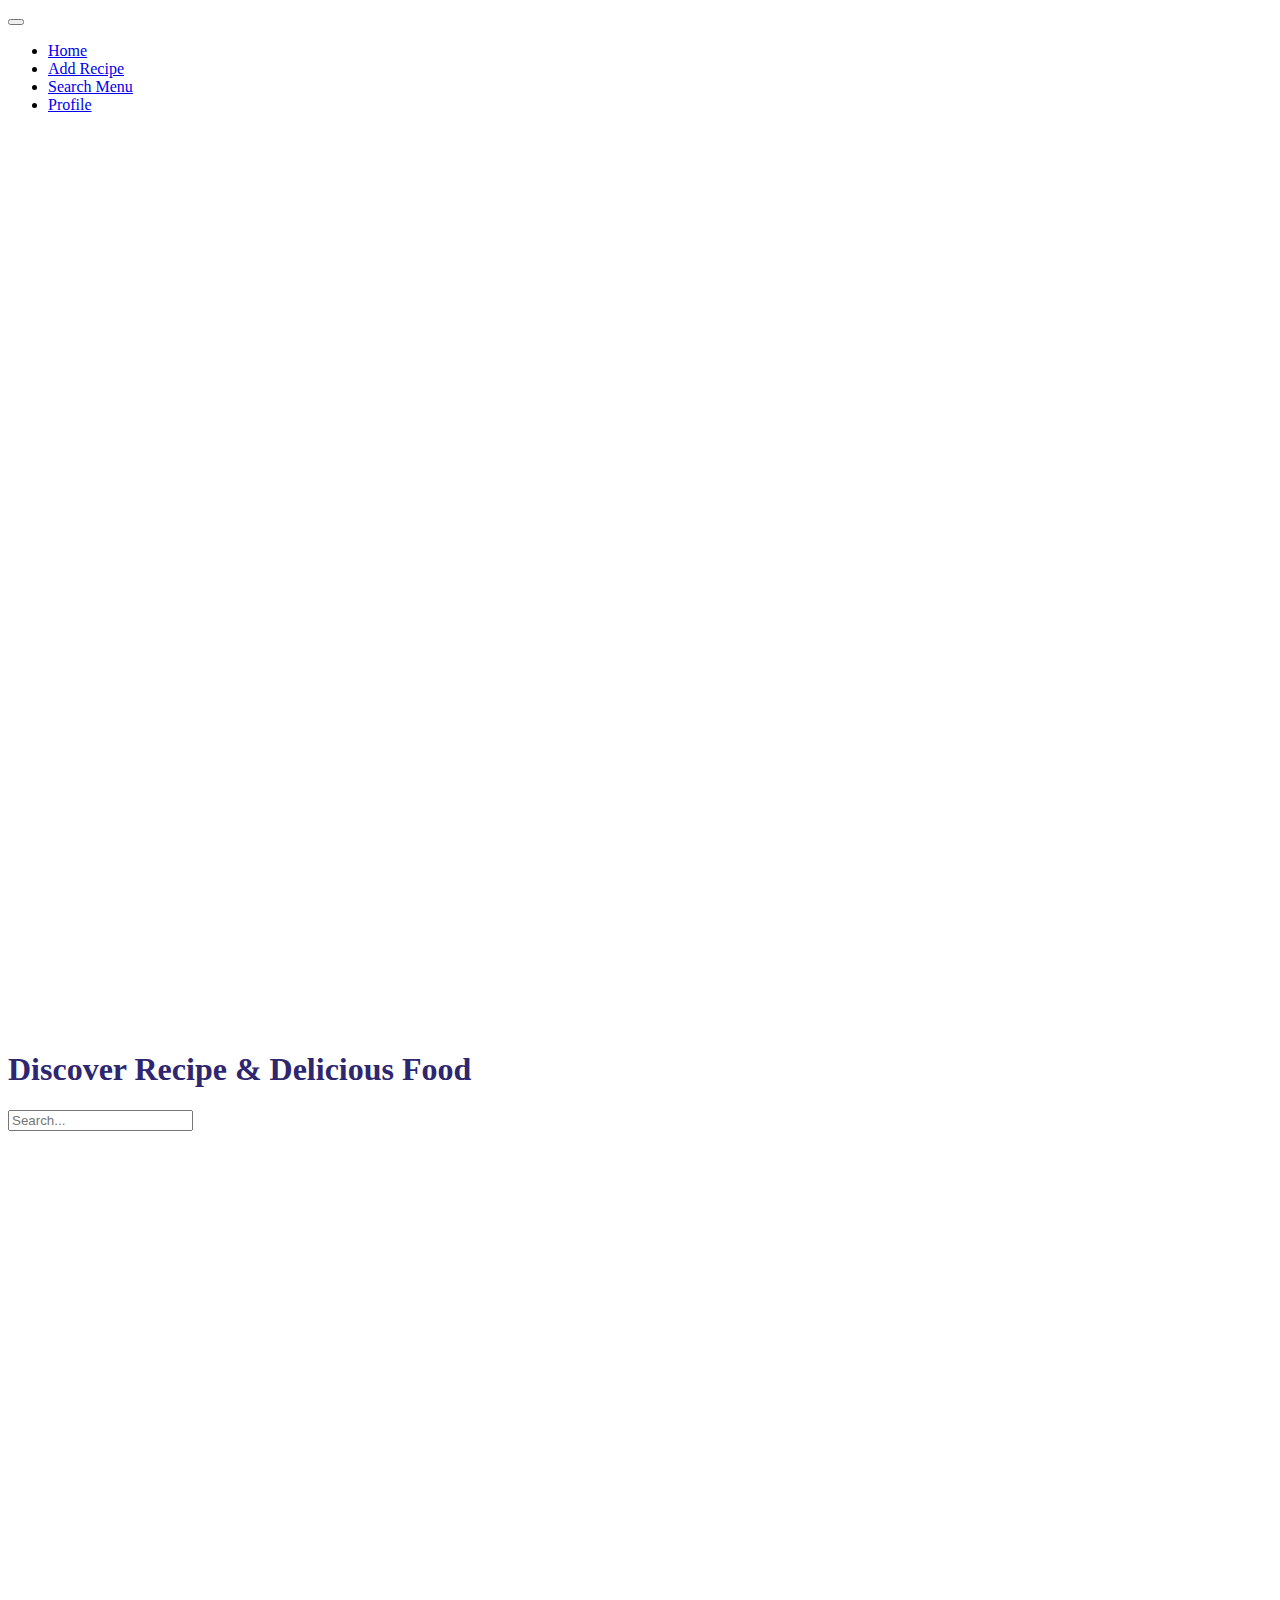
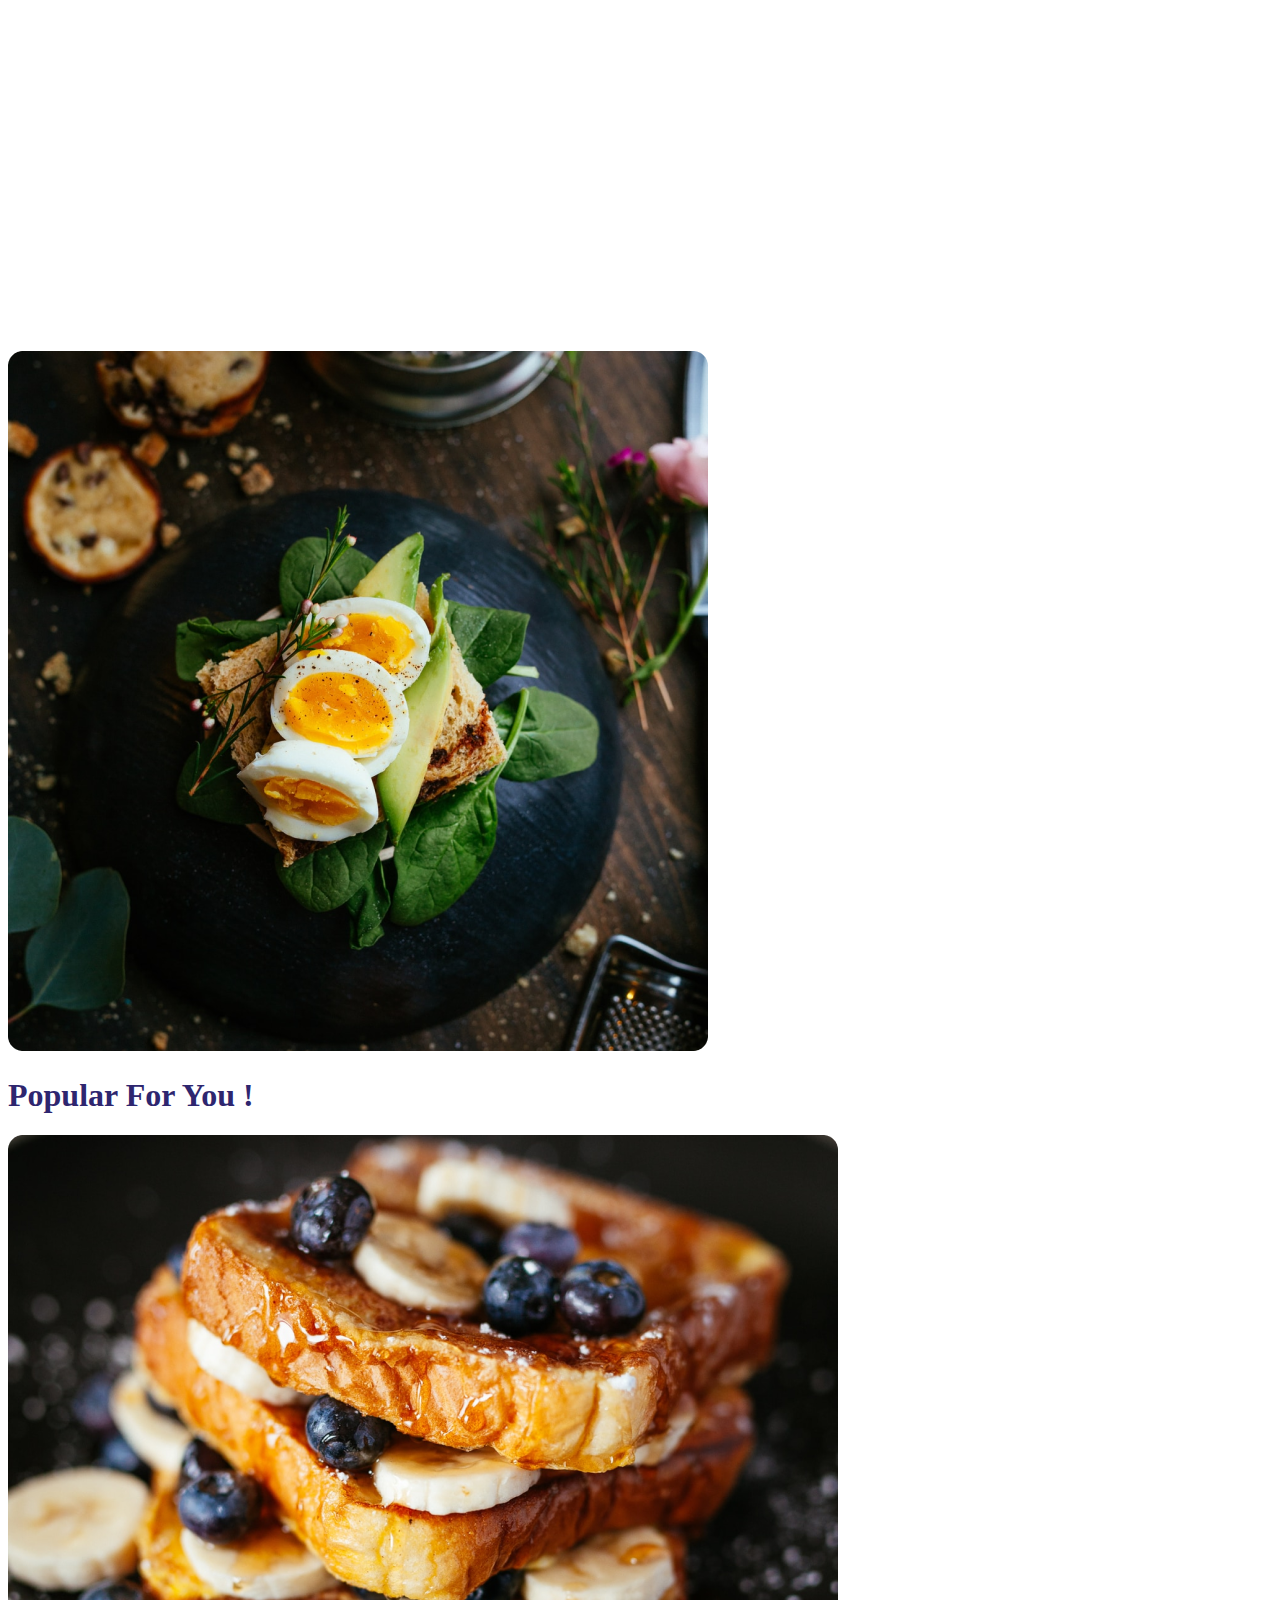
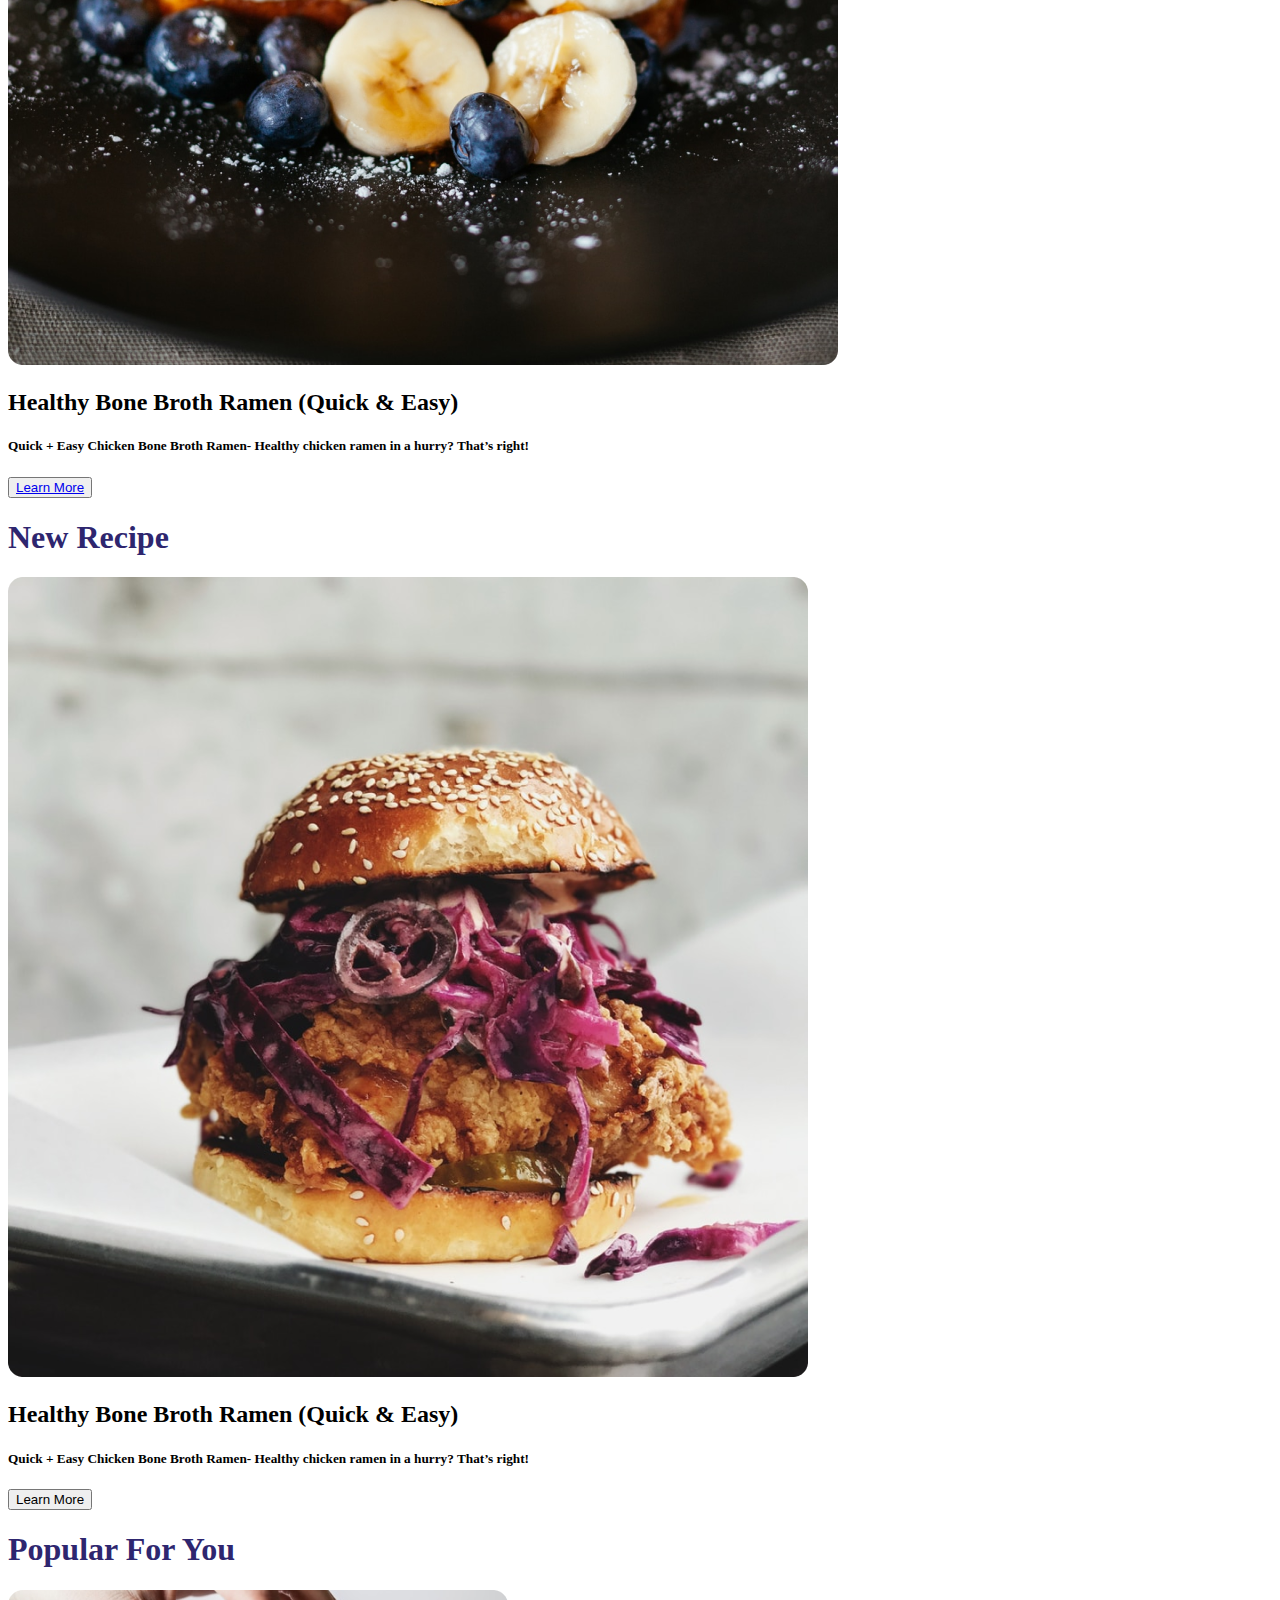
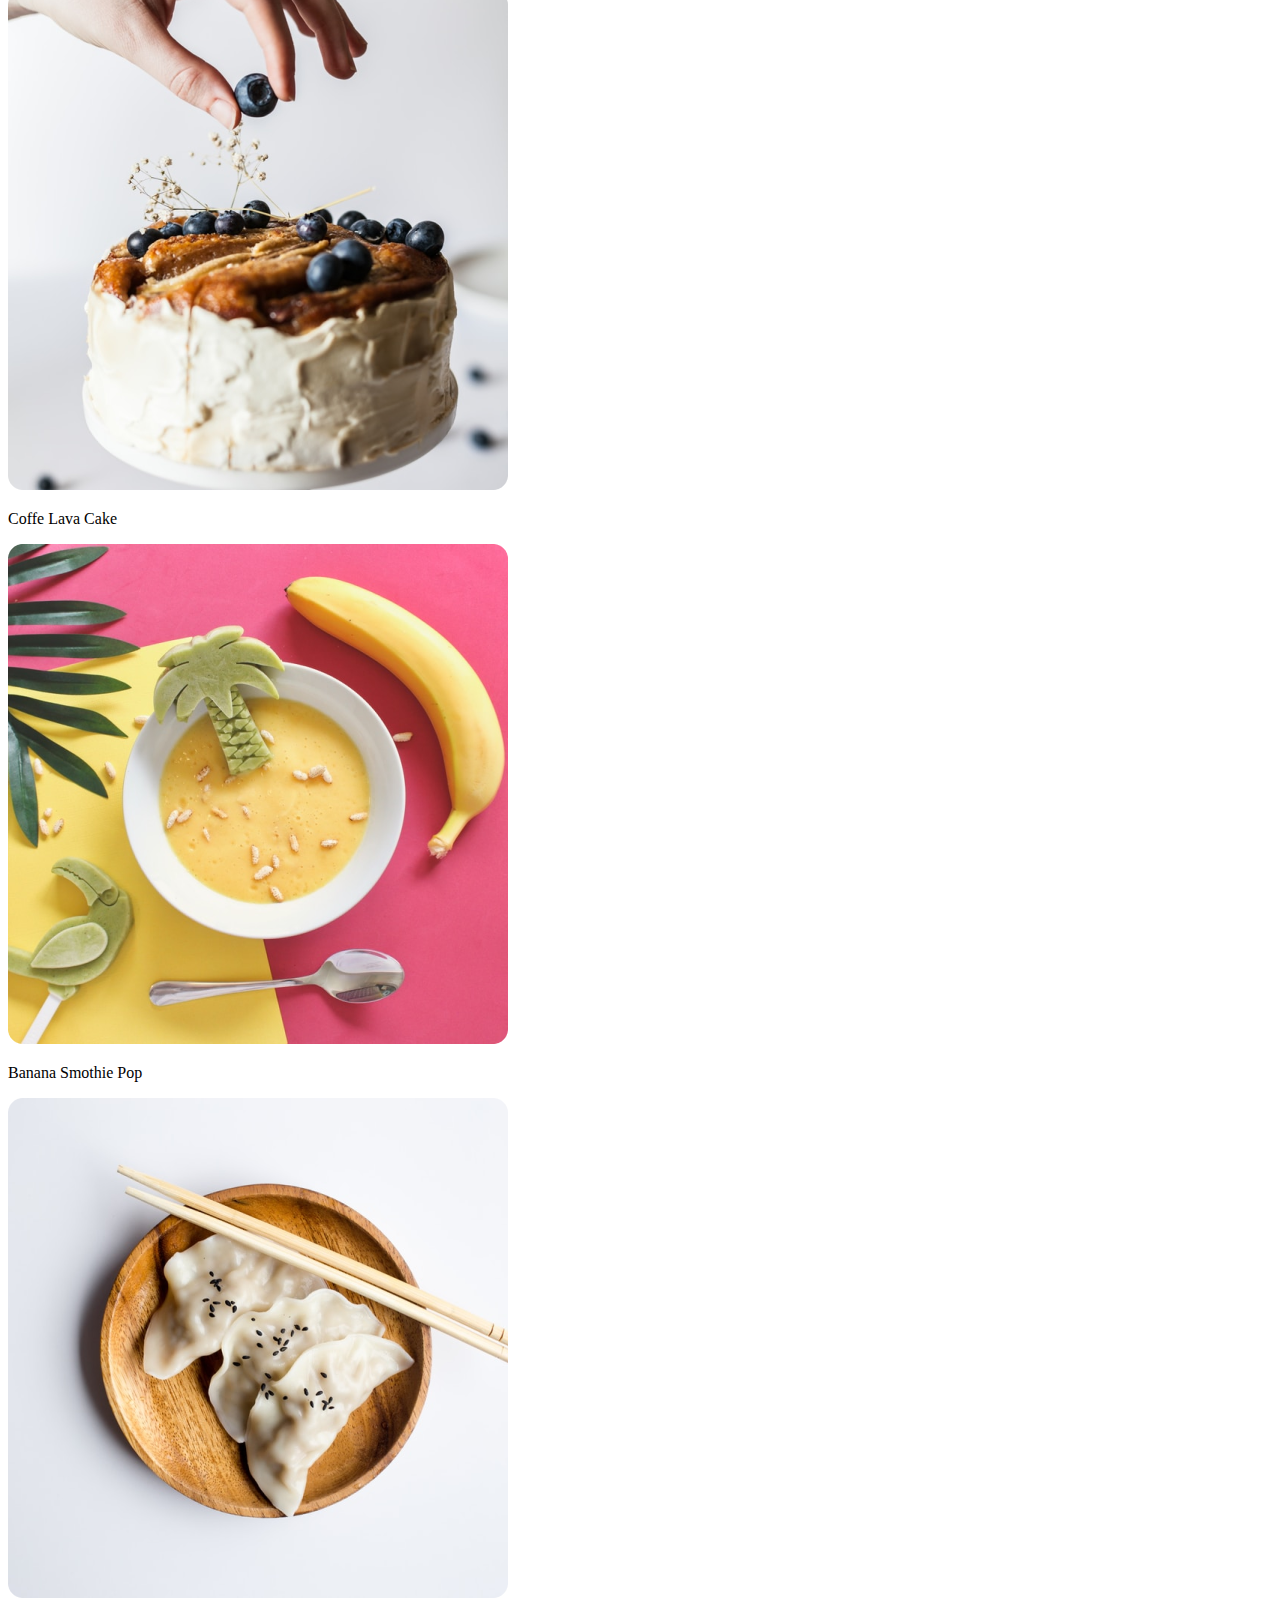
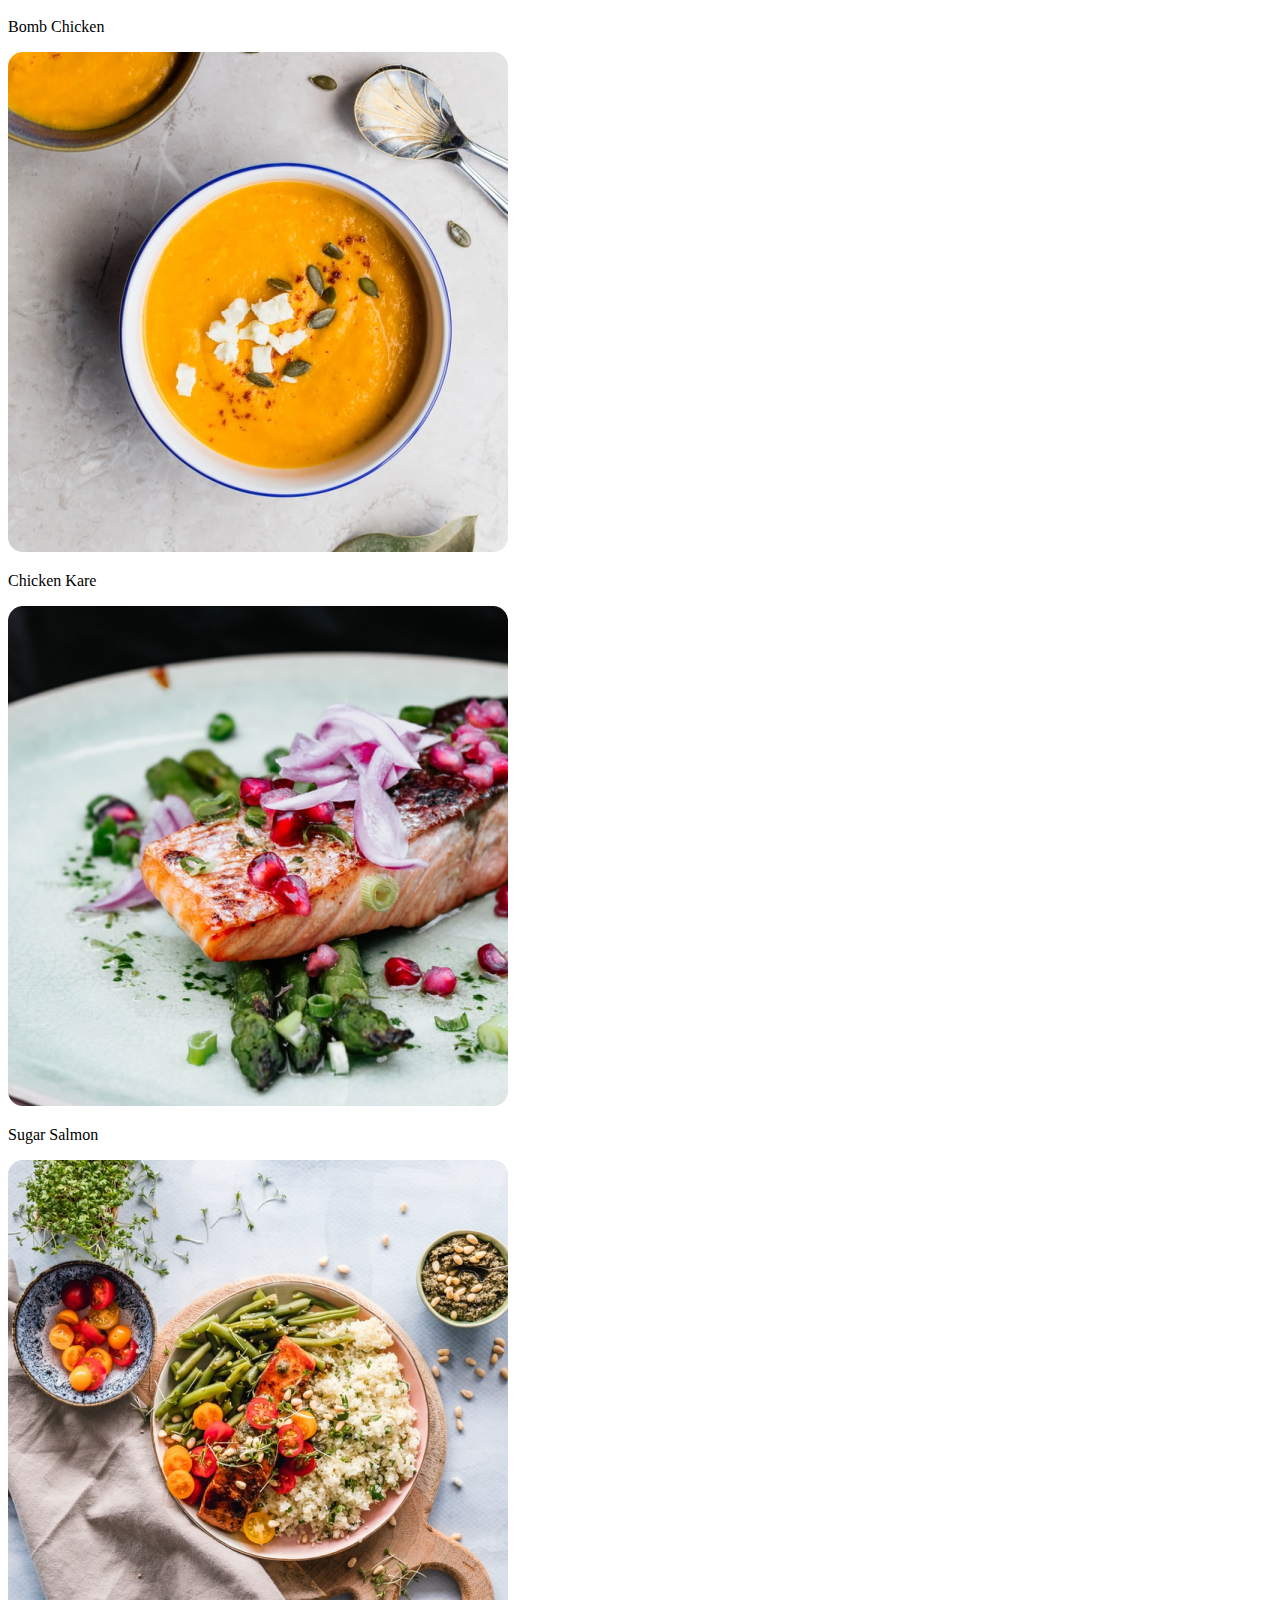
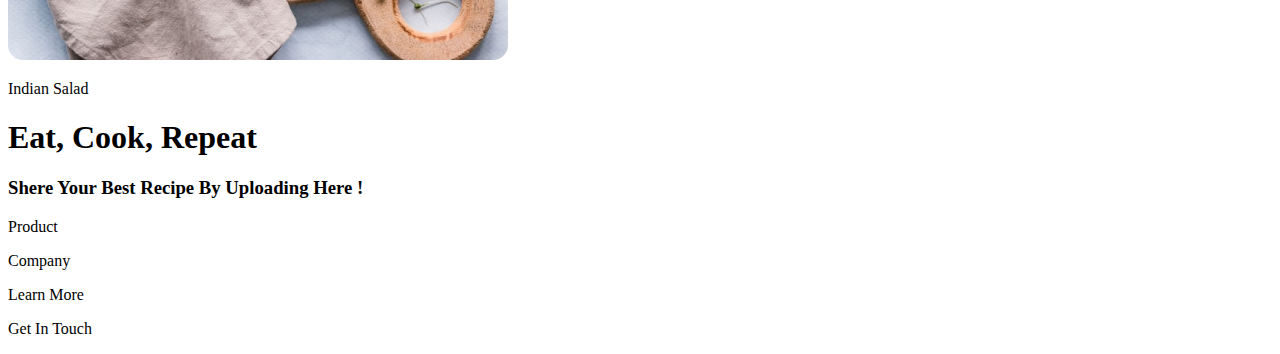
<file: LandingPage.html>
<!DOCTYPE html>
<html lang="en">
  <head>
    <meta charset="UTF-8" />
    <meta name="viewport" content="width=device-width, initial-scale=1.0" />
    <link
      href="https://cdn.jsdelivr.net/npm/bootstrap@5.2.3/dist/css/bootstrap.min.css"
      rel="stylesheet"
      integrity="sha384-rbsA2VBKQhggwzxH7pPCaAqO46MgnOM80zW1RWuH61DGLwZJEdK2Kadq2F9CUG65"
      crossorigin="anonymous"
    />
    <link rel="stylesheet" href="LandingPage.css" />
    <title>Landing Page</title>
  </head>
  <body>
    <nav
      class="navbar navbar-expand-lg bg-transparent d-flex justify-content-end"
    >
      <div class="container-fluid ">
        <button
          class="navbar-toggler"
          type="button"
          data-bs-toggle="collapse"
          data-bs-target="#navbarNav"
          aria-controls="navbarNav"
          aria-expanded="false"
          aria-label="Toggle navigation"
        >
          <span class="navbar-toggler-icon"></span>
        </button>
        <div
          class="collapse navbar-collapse w-100 justify-content-between"
          id="navbarNav"
        >
          <ul class="navbar-nav">
            <li class="nav-item">
              <a class="nav-link active" aria-current="page" href="#">Home</a>
            </li>
            <li class="nav-item">
              <a class="nav-link active" href="/AddMenu.html">Add Recipe</a>
            </li>
            <li class="nav-item">
              <a class="nav-link active" href="/Search Menu.html"
                >Search Menu</a
              >
            </li>
            <li class="nav-item">
              <a class="nav-link active" href="/Profile.html">Profile</a>
            </li>
          </ul>
        </div>
      </div>
      <div
        class="right-box position-absolute w-50 h-100 d-flex justify-content-end"
      >
        <div class="box w-50 position-absolute bg-warning"></div>
      </div>
    </nav>
    <!-- end navbar -->

    <!-- content 1 -->
    <div class="container-fluid">
      <div class="row w-100">
        <div class="col-md-6 d-flex w-100">
          <div
            class="text-right d-flex align-items-center justify-content-center w-50"
          >
            <div class="discover w-75">
              <h1 class="text-disc">Discover Recipe & Delicious Food</h1>
              <div class="search">
                <input
                  type="text"
                  class="w-75 rounded"
                  placeholder="Search..."
                />
              </div>
            </div>
          </div>
          <div class="img-right w-50 d-flex mt-5">
            <div class="image position-absolute p-4 border rounded border-5 border-warning">
              <img src="/asset/Rectangle 313.png" alt="" class="w-75" />
            </div>
          </div>
        </div>
      </div>
    </div>
    <!-- end content1 -->

    <!-- content2 -->
    <div class="container">
      <div
        class="title1 border border-0 border-start border-5 border-warning w-50"
      >
        <h1 class="Popular ms-3">Popular For You !</h1>
      </div>
      <div class="row mt-5">
        <div class="col-md-6">
          <div class="img-content2 p-3 border rounded border-4 border-warning">
            <img src="/asset/Rectangle 320.png" alt="" class="img-fluid shadow-lg" />
          </div>
        </div>
        <div class="col-md-6 d-flex align-items-center">
          <div class="text-popular-right d-flex flex-column">
            <div class="title1 d-flex">
              <h2 class="w-50">Healthy Bone Broth Ramen (Quick & Easy)</h2>
            </div>
            <div class="subtitle-popular d-flex">
              <h5 class="w-50">
                Quick + Easy Chicken Bone Broth Ramen- Healthy chicken ramen in
                a hurry? That’s right!
              </h5>
            </div>
            <div class="learn d-flex">
              <button class="btn btn-warning w-50 text-white">
                <a
                  href="/DetailMenu.html"
                  class="text-decoration-none text-white"
                  >Learn More</a
                >
              </button>
            </div>
          </div>
        </div>
      </div>
    </div>
    <!-- end content2 -->

    <!-- content-3 -->
    <div class="container mt-5">
      <div
        class="title1 border border-0 border-start border-5 border-warning w-50"
      >
        <h1 class="Popular ms-3">New Recipe</h1>
      </div>
      <div class="row mt-5">
        <div class="col-md-6">
          <div class="img-content2 p-3 border rounded border-4 border-warning">
            <img src="/asset/Rectangle 321.png" alt="" class="img-fluid" />
          </div>
        </div>
        <div class="col-md-6 d-flex align-items-center">
          <div class="text-popular-right d-flex flex-column">
            <div class="title1 d-flex justify-content-center">
              <h2 class="w-50">Healthy Bone Broth Ramen (Quick & Easy)</h2>
            </div>
            <div class="subtitle-popular d-flex justify-content-center">
              <h5 class="w-50">
                Quick + Easy Chicken Bone Broth Ramen- Healthy chicken ramen in
                a hurry? That’s right!
              </h5>
            </div>
            <div class="learn d-flex justify-content-center">
              <button class="btn btn-warning w-50 text-white">
                Learn More
              </button>
            </div>
          </div>
        </div>
      </div>
    </div>
    <!-- end content-3 -->

    <!-- content 4 -->
    <div class="container mt-5">
      <div
        class="title1 border border-0 border-start border-5 border-warning w-50"
      >
        <h1 class="Popular ms-3">Popular For You</h1>
      </div>
      <div class="row mt-5">
        <div class="col-md-4 mb-3">
          <div class="img1 rounded">
            <img
              src="/asset/Rectangle 317.png"
              alt=""
              class="w-100 img-fluid shadow"
            />
            <p>Coffe Lava Cake</p>
          </div>
        </div>
        <div class="col-md-4 mb-3">
          <div class="img1">
            <img
              src="/asset/Rectangle 316.png"
              alt=""
              class="w-100 img-fluid shadow"
            />
            <p>Banana Smothie Pop</p>
          </div>
        </div>
        <div class="col-md-4">
          <div class="img1">
            <img
              src="/asset/Rectangle 315.png"
              alt=""
              class="w-100 img-fluid shadow"
            />
            <p>Bomb Chicken</p>
          </div>
        </div>
      </div>
      <div class="row mt-5">
        <div class="col-md-4 mb-3">
          <div class="img1">
            <img
              src="/asset/Rectangle 314.png"
              alt=""
              class="w-100 img-fluid shadow"
            />
            <p>Chicken Kare</p>
          </div>
        </div>
        <div class="col-md-4 mb-3">
          <div class="img1">
            <img
              src="/asset/Rectangle 318.png"
              alt=""
              class="w-100 img-fluid shadow"
            />
            <p>Sugar Salmon</p>
          </div>
        </div>
        <div class="col-md-4">
          <div class="img1">
            <img
              src="/asset/Rectangle 319.png"
              alt=""
              class="w-100 img-fluid shadow"
            />
            <p>Indian Salad</p>
          </div>
        </div>
      </div>
    </div>
    <!-- content 4 -->

    <footer>
      <div class="container-fluid bg-warning mt-5">
        <div class="text-footer text-center">
          <h1 class="eat">Eat, Cook, Repeat</h1>
        </div>
        <div class="text-footer2 text-center text-muted mt-5 pb-5">
          <h3>Shere Your Best Recipe By Uploading Here !</h3>
        </div>
        <div class="text-header d-flex justify-content-center">
          <div class="row w-50">
            <div class="col-md-3">
              <p class="text-center text-muted">Product</p>
            </div>
            <div class="col-md-3">
              <p class="text-center text-muted">Company</p>
            </div>
            <div class="col-md-3">
              <p class="text-center text-muted">Learn More</p>
            </div>
            <div class="col-md-3">
              <p class="text-center text-muted">Get In Touch</p>
            </div>
          </div>
        </div>
      </div>
    </footer>

    <script
      src="https://cdn.jsdelivr.net/npm/bootstrap@5.2.3/dist/js/bootstrap.bundle.min.js"
      integrity="sha384-kenU1KFdBIe4zVF0s0G1M5b4hcpxyD9F7jL+jjXkk+Q2h455rYXK/7HAuoJl+0I4"
      crossorigin="anonymous"
    ></script>
  </body>
</html>
</file>
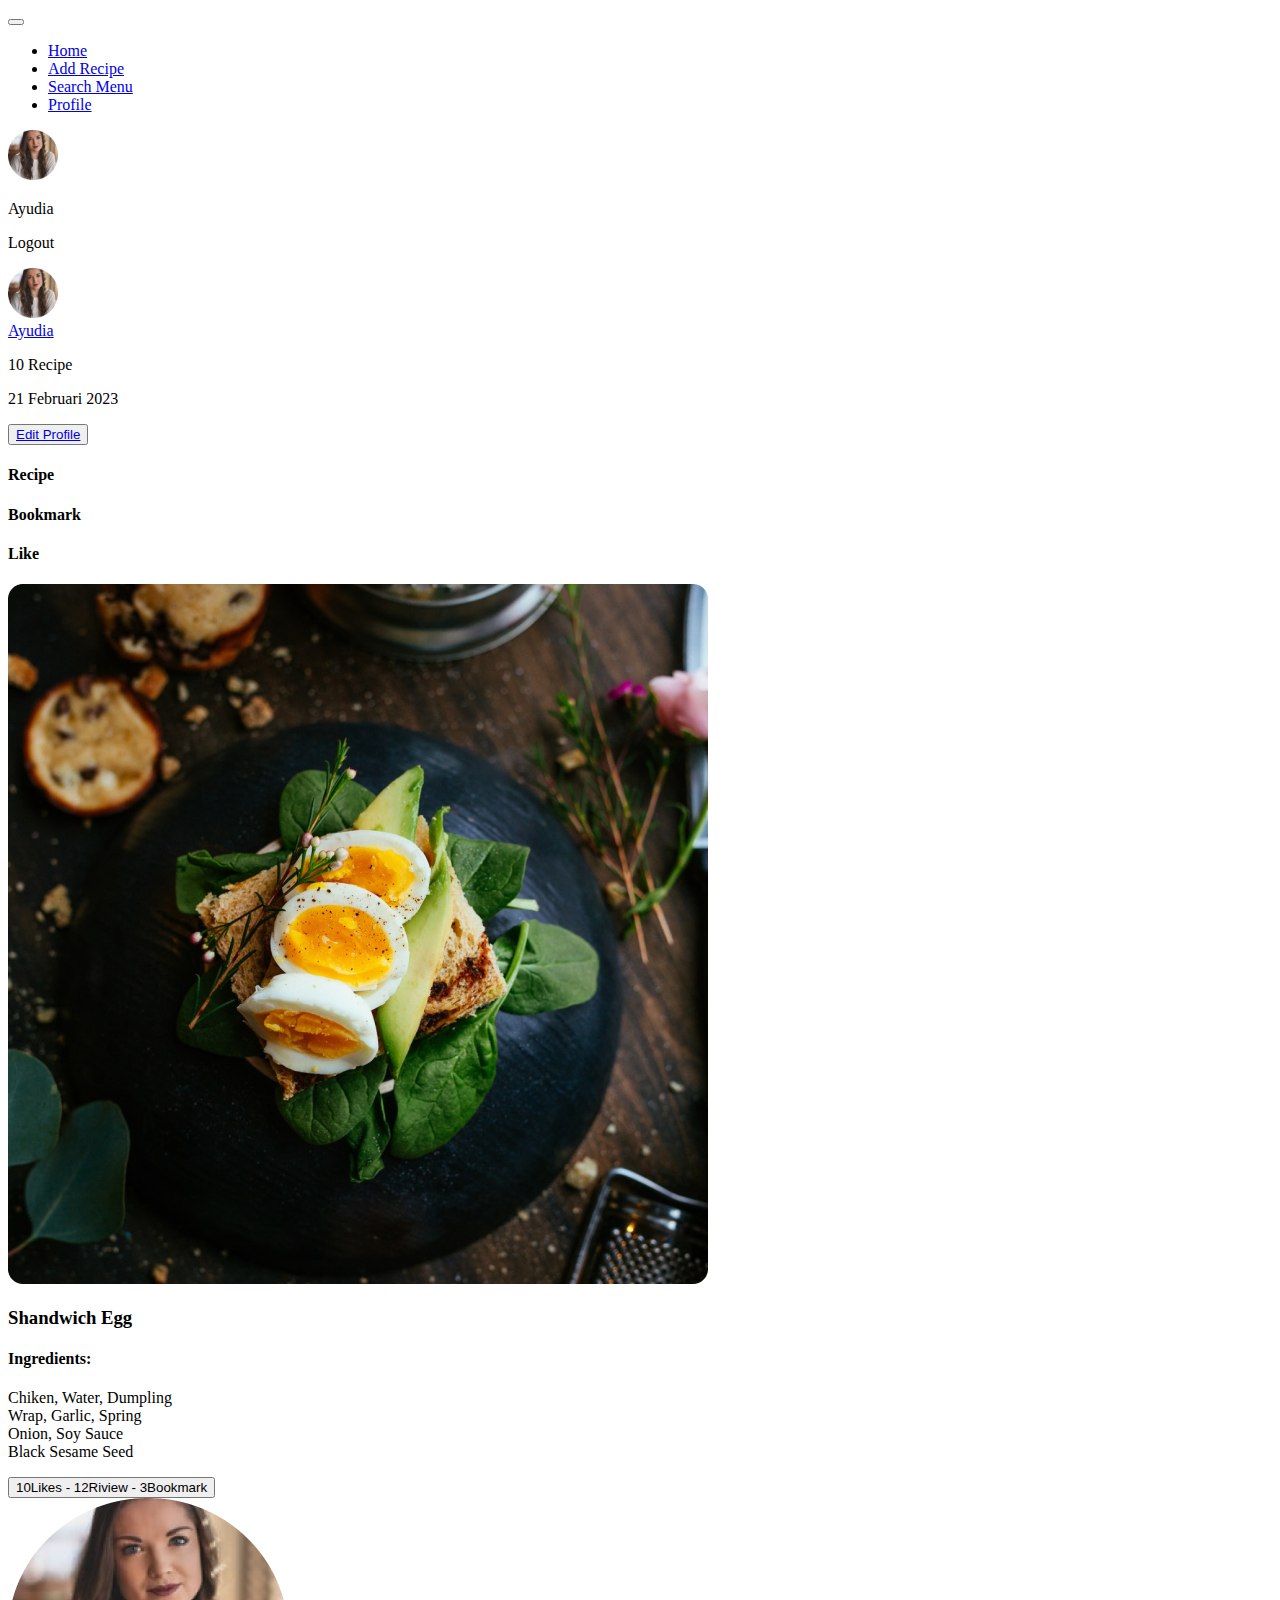
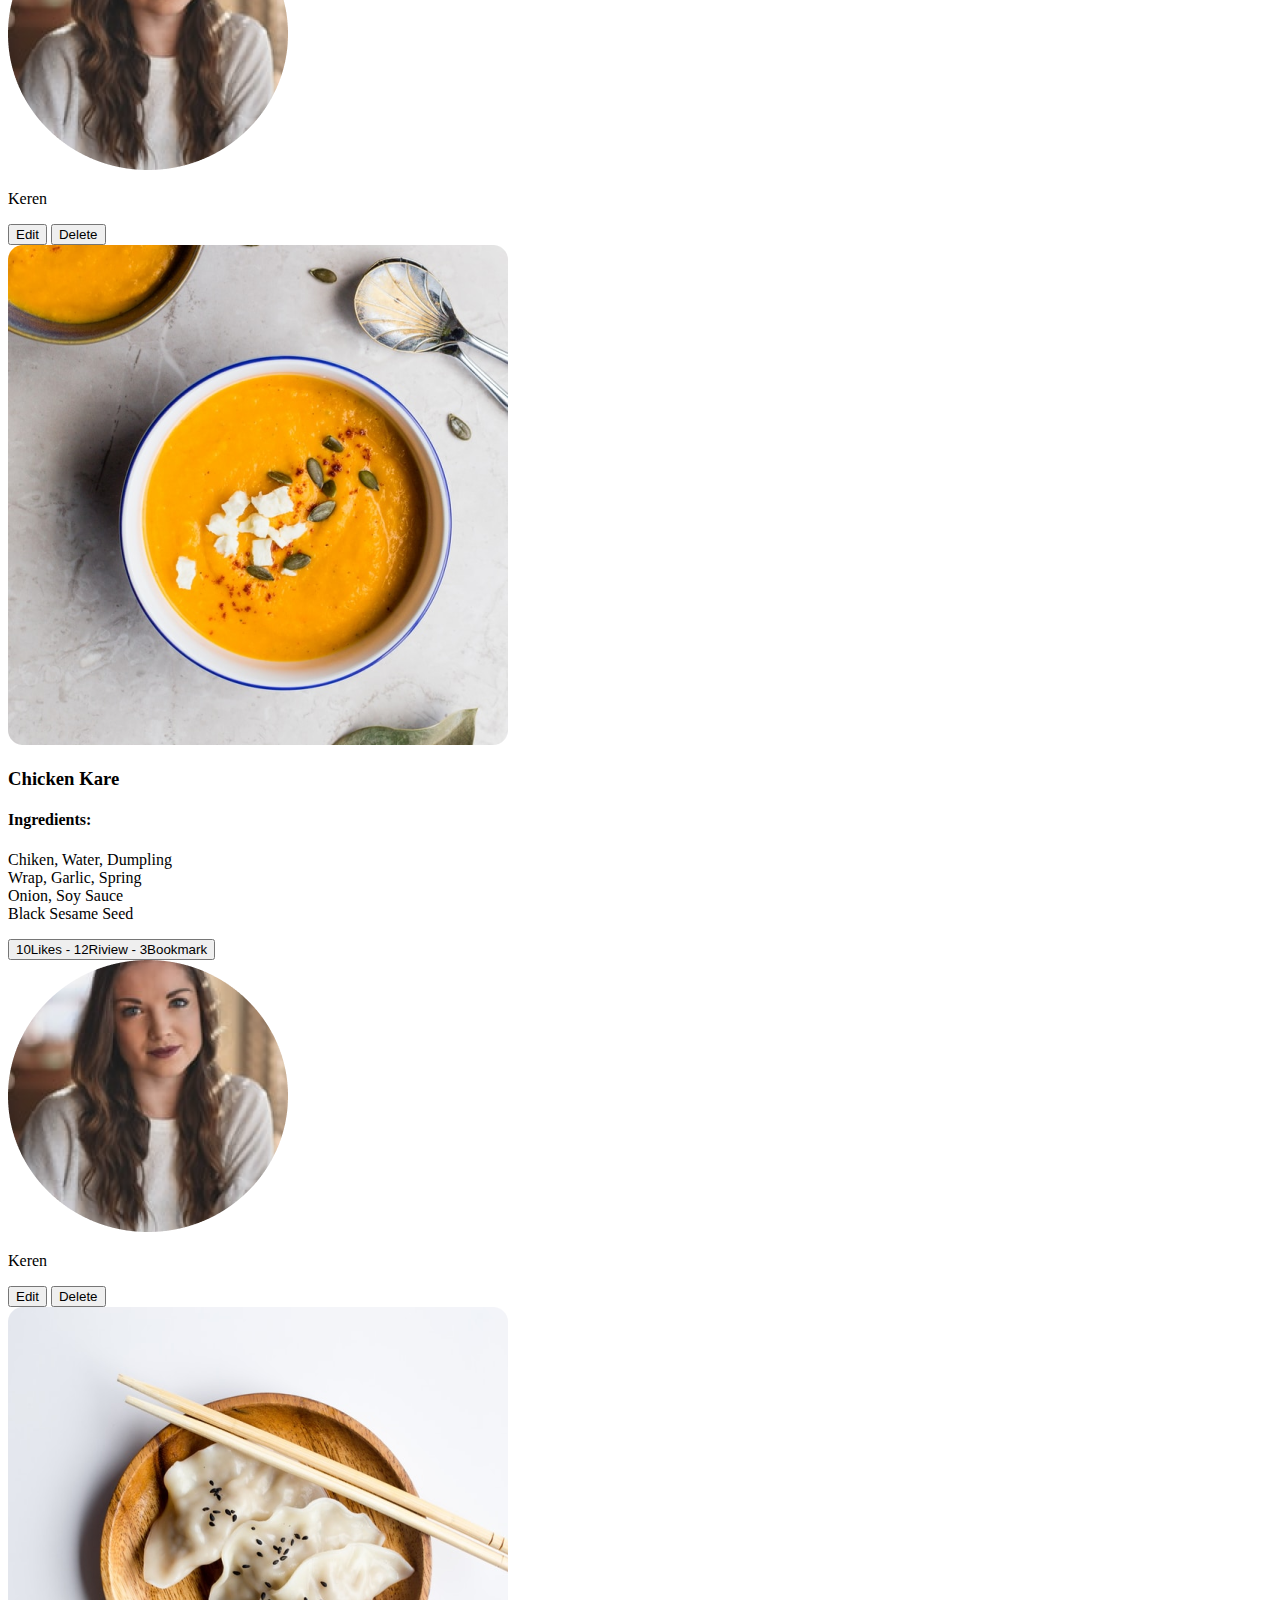
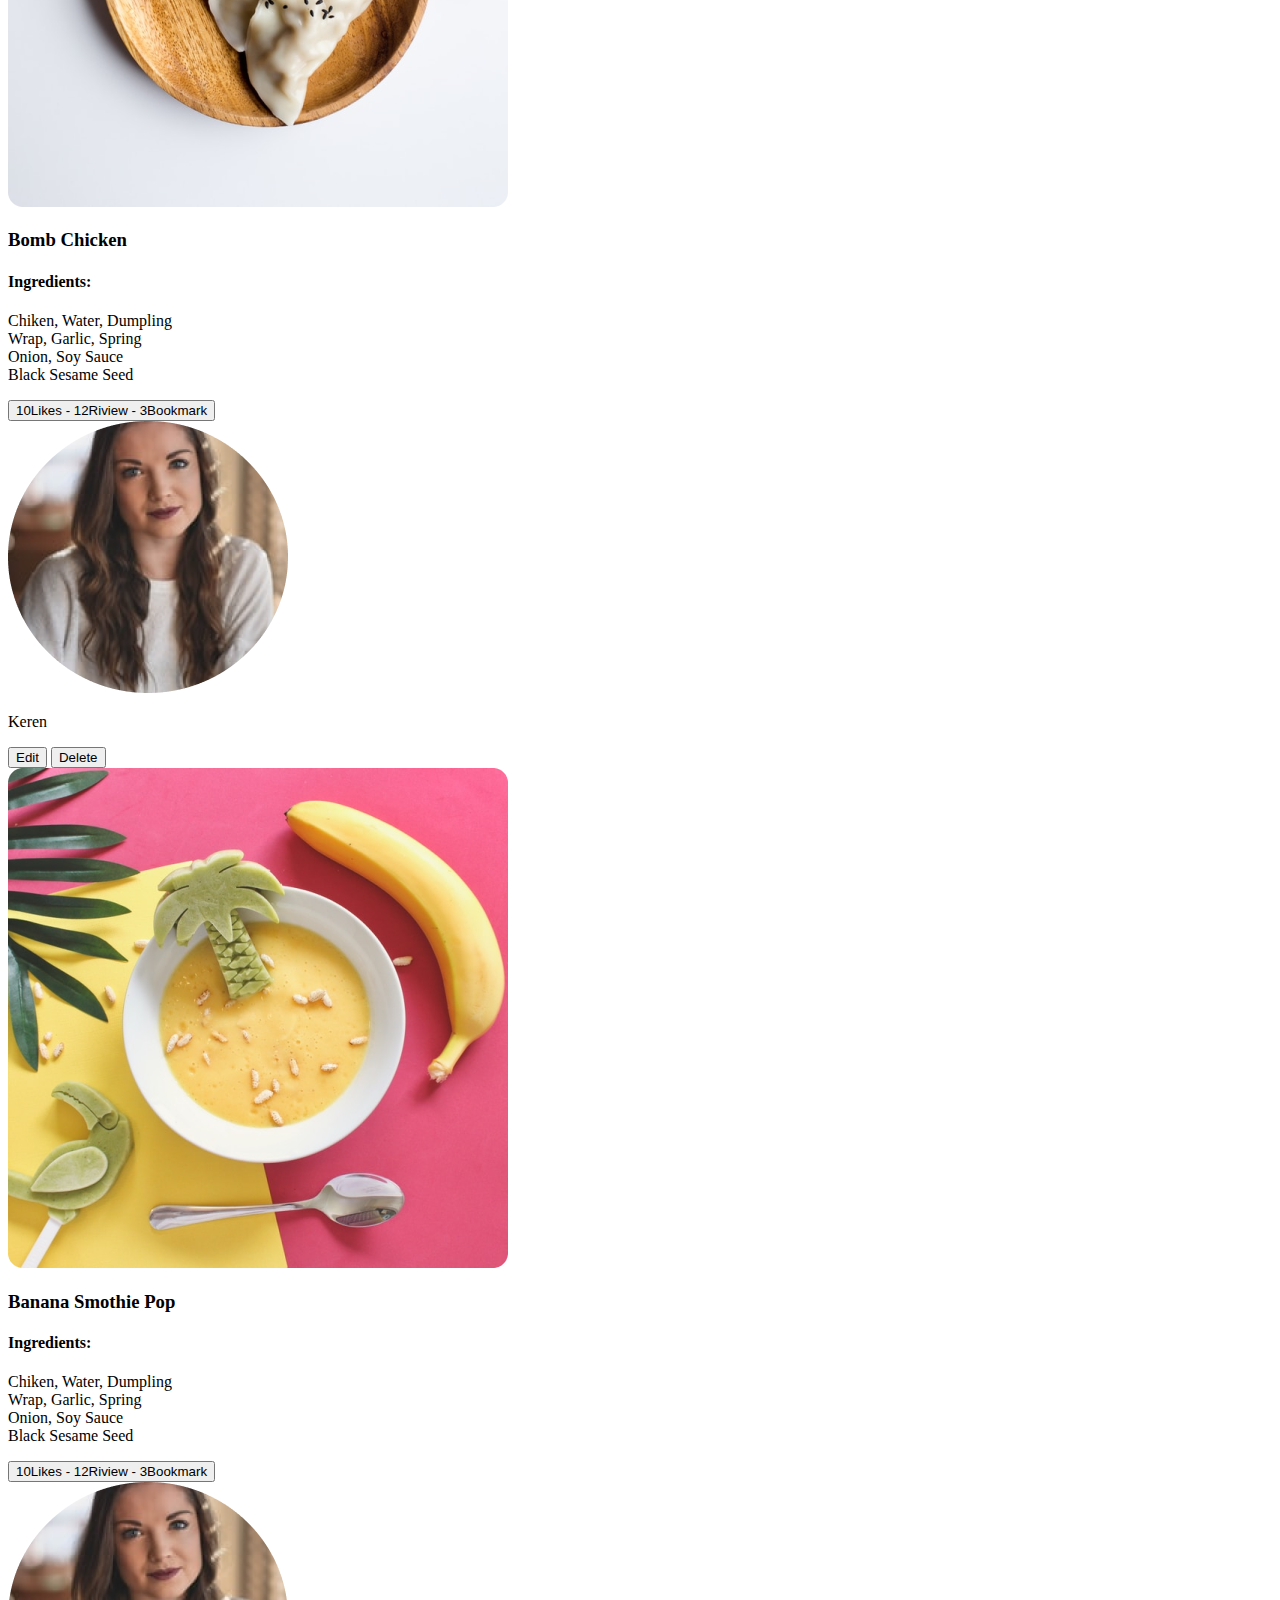
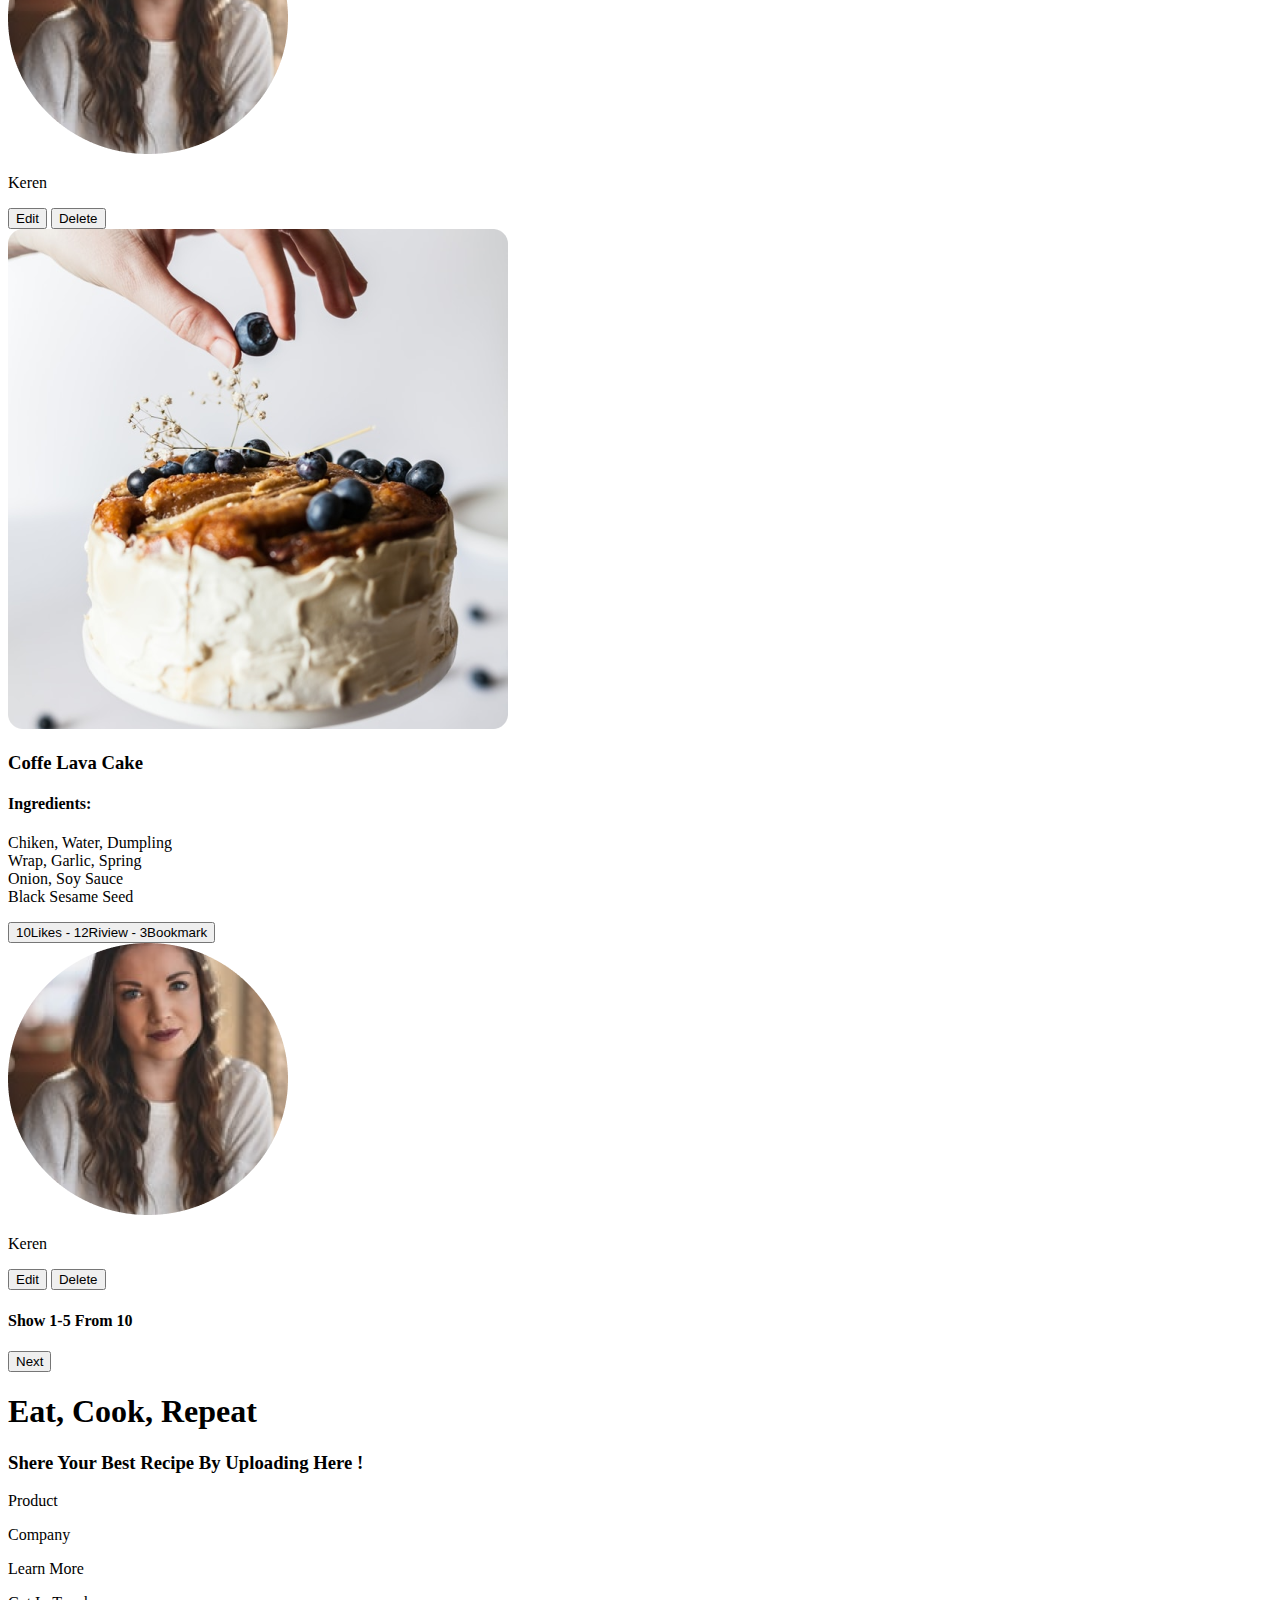
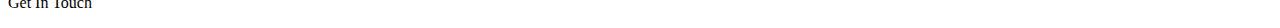
<file: Profile.html>
<!DOCTYPE html>
<html lang="en">
  <head>
    <meta charset="UTF-8" />
    <meta name="viewport" content="width=device-width, initial-scale=1.0" />
    <link
      href="https://cdn.jsdelivr.net/npm/bootstrap@5.2.3/dist/css/bootstrap.min.css"
      rel="stylesheet"
      integrity="sha384-rbsA2VBKQhggwzxH7pPCaAqO46MgnOM80zW1RWuH61DGLwZJEdK2Kadq2F9CUG65"
      crossorigin="anonymous"
    />
    <link rel="stylesheet" href="/Profile.css" />
    <title>Profile</title>
  </head>
  <body>
    <nav class="navbar navbar-expand-lg bg-transparent">
      <div class="container-fluid">
        <button
          class="navbar-toggler"
          type="button"
          data-bs-toggle="collapse"
          data-bs-target="#navbarNav"
          aria-controls="navbarNav"
          aria-expanded="false"
          aria-label="Toggle navigation"
        >
          <span class="navbar-toggler-icon"></span>
        </button>
        <div
          class="collapse navbar-collapse w-100 justify-content-between"
          id="navbarNav"
        >
          <ul class="navbar-nav">
            <li class="nav-item">
              <a
                class="nav-link active"
                aria-current="page"
                href="/Landing.html"
                >Home</a
              >
            </li>
            <li class="nav-item">
              <a class="nav-link active" href="/AddMenu.html">Add Recipe</a>
            </li>
            <li class="nav-item">
              <a class="nav-link active" href="/Search Menu.html"
                >Search Menu</a
              >
            </li>
            <li class="nav-item">
              <a class="nav-link active" href="/Profile.html">Profile</a>
            </li>
          </ul>
          <div class="img-position d-flex gap-2 me-3">
            <div class="img-prof">
              <img
                src="/asset/Ellipse 129.png"
                alt="Image Profile"
                class="img-fluid img mt-1"
              />
            </div>

            <div class="text-img">
              <div class="name lh-1">
                <div class="name">
                  <p>Ayudia</p>
                </div>
                <div class="logout">
                  <p class="fw-bold">Logout</p>
                </div>
              </div>
            </div>
          </div>
        </div>
      </div>
    </nav>
    <!-- end navbar -->

    <article>
      <div class="container mt-5 shadow rounded">
        <div class="header d-flex justify-content-between">
          <div
            class="img-position d-flex gap-2 me-3 border border-0 border-end border-4 border-warning mt-3 prof"
          >
            <div class="img-prof">
              <img
                src="/asset/Ellipse 129.png"
                alt="Image Profile"
                class="img-fluid img mt-1"
              />
            </div>

            <div class="text-img lh-1">
              <div class="name">
                <a
                  href="/EditProfile.html"
                  class="text-decoration-none text-dark"
                  >Ayudia</a
                >
              </div>
              <div class="logout">
                <p class="fw-bold">10 Recipe</p>
              </div>
            </div>
          </div>

          <div class="text-right lh-1">
            <div
              class="right h-100 d-flex justify-content-end align-items-center"
            >
              <p>21 Februari 2023</p>
            </div>
            <button class="btn btn-warning">
              <a
                href="/EditProfile.html"
                class="text-decoration-none text-white"
                >Edit Profile</a
              >
            </button>
          </div>
        </div>

        <div
          class="row d-flex border border-0 border-bottom border-4 border-warning w-50 mt-4"
        >
          <div class="col-md-4 text-muted">
            <h4>Recipe</h4>
          </div>
          <div class="col-md-4 text-muted">
            <h4>Bookmark</h4>
          </div>
          <div class="col-md-4 text-muted">
            <h4>Like</h4>
          </div>
        </div>

        <div class="row mt-4 border border-0 border-bottom border-1 border-dark p-3 ">
          <div class="col-md-4 d-flex">
            <div class="contentImg w-100 h-100">
              <img src="/asset/Rectangle 313.png" class="img-fluid" alt="" />
            </div>
          </div>
          <div class="col-md-6">
            <div class="text-content ms-3">
              <h3>Shandwich Egg</h3>
              <h4>Ingredients:</h4>
              <p>
                Chiken, Water, Dumpling <br />
                Wrap, Garlic, Spring <br />
                Onion, Soy Sauce <br />
                Black Sesame Seed
              </p>
              <div class="riview">
                <button class="btn btn-warning text-white">
                  10Likes - 12Riview - 3Bookmark
                </button>
              </div>
              <div class="account">
                <div class="img-account mt-1 d-flex">
                  <img
                    src="/asset/Ellipse 129.png"
                    alt="profile"
                    class="img-fluid w-25"
                  />
                  <div class="text-img d-flex align-items-center ms-2 mt-2">
                    <p>Keren</p>
                  </div>
                  <div class="edit w-100 d-flex align-items-center">
                    <div class="button-edit w-100">
                      <button class="btn btn-primary mt-2 ms-1 text-white">
                        Edit
                      </button>
                      <button class="btn btn-danger mt-2 ms-1">Delete</button>
                    </div>
                  </div>
                </div>
              </div>
            </div>
          </div>
        </div>
        <div class="row mt-4 border border-0 border-bottom border-1 border-dark p-3">
          <div class="col-md-4 d-flex">
            <div class="contentImg w-100 h-100">
              <img src="/asset/Rectangle 314.png" class="img-fluid" alt="" />
            </div>
          </div>
          <div class="col-md-6">
            <div class="text-content ms-3">
              <h3>Chicken Kare</h3>
              <h4>Ingredients:</h4>
              <p>
                Chiken, Water, Dumpling <br />
                Wrap, Garlic, Spring <br />
                Onion, Soy Sauce <br />
                Black Sesame Seed
              </p>
              <div class="riview">
                <button class="btn btn-warning text-white">
                  10Likes - 12Riview - 3Bookmark
                </button>
              </div>
              <div class="account">
                <div class="img-account mt-1 d-flex">
                  <img
                    src="/asset/Ellipse 129.png"
                    alt="profile"
                    class="img-fluid w-25"
                  />
                  <div class="text-img d-flex align-items-center ms-2 mt-2">
                    <p>Keren</p>
                  </div>
                  <div class="edit w-100 d-flex align-items-center">
                    <div class="button-edit w-100">
                      <button class="btn btn-primary mt-2 ms-1 text-white">
                        Edit
                      </button>
                      <button class="btn btn-danger mt-2 ms-1">Delete</button>
                    </div>
                  </div>
                </div>
              </div>
            </div>
          </div>
        </div>
        <div class="row mt-4 border border-0 border-bottom border-1 border-dark p-3">
          <div class="col-md-4 d-flex">
            <div class="contentImg w-100 h-100">
              <img src="/asset/Rectangle 315.png" class="img-fluid" alt="" />
            </div>
          </div>
          <div class="col-md-6">
            <div class="text-content ms-3">
              <h3>Bomb Chicken</h3>
              <h4>Ingredients:</h4>
              <p>
                Chiken, Water, Dumpling <br />
                Wrap, Garlic, Spring <br />
                Onion, Soy Sauce <br />
                Black Sesame Seed
              </p>
              <div class="riview">
                <button class="btn btn-warning text-white">
                  10Likes - 12Riview - 3Bookmark
                </button>
              </div>
              <div class="account">
                <div class="img-account mt-1 d-flex">
                  <img
                    src="/asset/Ellipse 129.png"
                    alt="profile"
                    class="img-fluid w-25"
                  />
                  <div class="text-img d-flex align-items-center ms-2 mt-2">
                    <p>Keren</p>
                  </div>
                  <div class="edit w-100 d-flex align-items-center">
                    <div class="button-edit w-100">
                      <button class="btn btn-primary mt-2 ms-1 text-white">
                        Edit
                      </button>
                      <button class="btn btn-danger mt-2 ms-1">Delete</button>
                    </div>
                  </div>
                </div>
              </div>
            </div>
          </div>
        </div>
        <div class="row mt-4 border border-0 border-bottom border-1 border-dark p-3">
          <div class="col-md-4 d-flex">
            <div class="contentImg w-100 h-100">
              <img src="/asset/Rectangle 316.png" class="img-fluid" alt="" />
            </div>
          </div>
          <div class="col-md-6">
            <div class="text-content ms-3">
              <h3>Banana Smothie Pop</h3>
              <h4>Ingredients:</h4>
              <p>
                Chiken, Water, Dumpling <br />
                Wrap, Garlic, Spring <br />
                Onion, Soy Sauce <br />
                Black Sesame Seed
              </p>
              <div class="riview">
                <button class="btn btn-warning text-white">
                  10Likes - 12Riview - 3Bookmark
                </button>
              </div>
              <div class="account">
                <div class="img-account mt-1 d-flex">
                  <img
                    src="/asset/Ellipse 129.png"
                    alt="profile"
                    class="img-fluid w-25"
                  />
                  <div class="text-img d-flex align-items-center ms-2 mt-2">
                    <p>Keren</p>
                  </div>
                  <div class="edit w-100 d-flex align-items-center">
                    <div class="button-edit w-100">
                      <button class="btn btn-primary mt-2 ms-1 text-white">
                        Edit
                      </button>
                      <button class="btn btn-danger mt-2 ms-1">Delete</button>
                    </div>
                  </div>
                </div>
              </div>
            </div>
          </div>
        </div>
        <div class="row mt-4 border border-0 border-bottom border-1 border-dark p-3">
          <div class="col-md-4 d-flex">
            <div class="contentImg w-100 h-100">
              <img src="/asset/Rectangle 317.png" class="img-fluid" alt="" />
            </div>
          </div>
          <div class="col-md-6">
            <div class="text-content ms-3">
              <h3>Coffe Lava Cake</h3>
              <h4>Ingredients:</h4>
              <p>
                Chiken, Water, Dumpling <br />
                Wrap, Garlic, Spring <br />
                Onion, Soy Sauce <br />
                Black Sesame Seed
              </p>
              <div class="riview">
                <button class="btn btn-warning text-white">
                  10Likes - 12Riview - 3Bookmark
                </button>
              </div>
              <div class="account">
                <div class="img-account mt-1 d-flex">
                  <img
                    src="/asset/Ellipse 129.png"
                    alt="profile"
                    class="img-fluid w-25"
                  />
                  <div class="text-img d-flex align-items-center ms-2 mt-2">
                    <p>Keren</p>
                  </div>
                  <div class="edit w-100 d-flex align-items-center">
                    <div class="button-edit w-100">
                      <button class="btn btn-primary mt-2 ms-1 text-white">
                        Edit
                      </button>
                      <button class="btn btn-danger mt-2 ms-1">Delete</button>
                    </div>
                  </div>
                </div>
              </div>
            </div>
          </div>
        </div>
        <div class="pagination d-flex justify-content-center mt-5">
          <h4 class="text-muted">Show 1-5 From 10</h4>
          <button class="btn btn-warning text-white ms-3 mb-4">Next</button>
        </div>
      </div>
    </article>

    <footer>
      <div class="container-fluid bg-warning mt-5">
        <div class="text-footer text-center">
          <h1 class="eat">Eat, Cook, Repeat</h1>
        </div>
        <div class="text-footer2 text-center text-muted mt-5 pb-5">
          <h3>Shere Your Best Recipe By Uploading Here !</h3>
        </div>
        <div class="text-header d-flex justify-content-center">
          <div class="row w-50">
            <div class="col-md-3">
              <p class="text-center text-muted">Product</p>
            </div>
            <div class="col-md-3">
              <p class="text-center text-muted">Company</p>
            </div>
            <div class="col-md-3">
              <p class="text-center text-muted">Learn More</p>
            </div>
            <div class="col-md-3">
              <p class="text-center text-muted">Get In Touch</p>
            </div>
          </div>
        </div>
      </div>
    </footer>
    <script
      src="https://cdn.jsdelivr.net/npm/bootstrap@5.2.3/dist/js/bootstrap.bundle.min.js"
      integrity="sha384-kenU1KFdBIe4zVF0s0G1M5b4hcpxyD9F7jL+jjXkk+Q2h455rYXK/7HAuoJl+0I4"
      crossorigin="anonymous"
    ></script>
  </body>
</html>
</file>
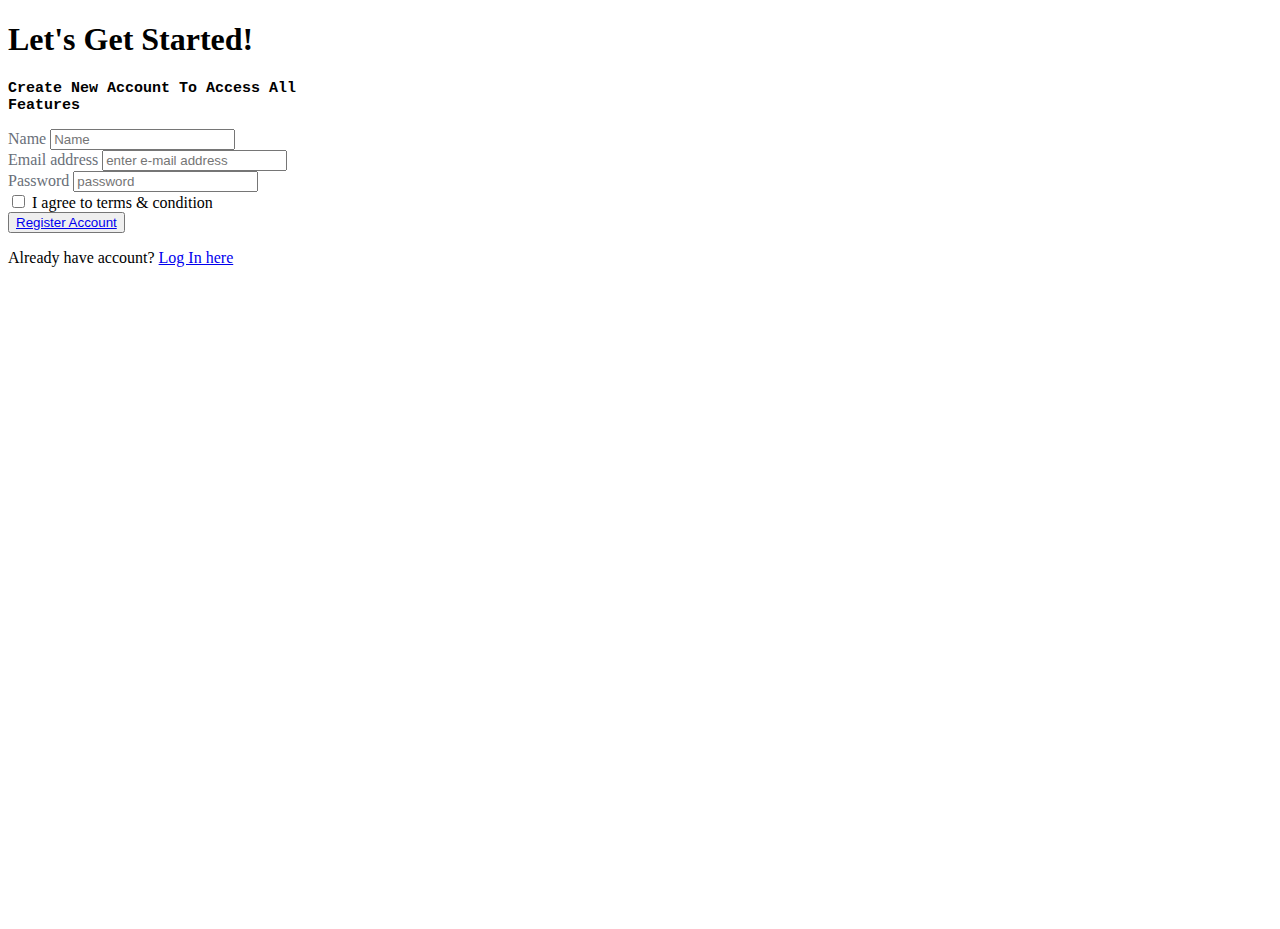
<file: register.html>
<!DOCTYPE html>
<html lang="en">
  <head>
    <meta charset="UTF-8" />
    <meta name="viewport" content="width=device-width, initial-scale=1.0" />
    <link
      href="https://cdn.jsdelivr.net/npm/bootstrap@5.2.3/dist/css/bootstrap.min.css"
      rel="stylesheet"
      integrity="sha384-rbsA2VBKQhggwzxH7pPCaAqO46MgnOM80zW1RWuH61DGLwZJEdK2Kadq2F9CUG65"
      crossorigin="anonymous"
    />
    <link rel="stylesheet" href="style.css" />
    <title>Register Page</title>
  </head>

  <div class="container-fluid">
    <div
      class="Register w-100 h-100 d-flex justify-content-center align-items-center bg-warning"
    >
      <div class="card shadow" style="width: 20rem">
        <div class="card-body">
          <h1 class="fs-4 text-center text-warning">Let's Get Started!</h1>
          <p class="text-regis text-muted text-center">
            Create New Account To Access All Features
          </p>
          <div class="form-login">
            <form>
              <div class="mb-3">
                <label for="exampleInputName" class="form-label">Name</label>
                <input
                  type="username"
                  class="form-control shadow"
                  placeholder="Name"
                />
              </div>
              <div class="mb-3">
                <label for="exampleInputEmail1" class="form-label"
                  >Email address</label
                >
                <input
                  type="email"
                  class="form-control shadow"
                  id="exampleInputEmail1"
                  aria-describedby="emailHelp"
                  placeholder="enter e-mail address"
                />
              </div>
              <div class="mb-3">
                <label for="exampleInputPassword1" class="form-label"
                  >Password</label
                >
                <input
                  type="password"
                  class="form-control shadow"
                  id="exampleInputPassword1"
                  placeholder="password"
                />
              </div>
              <div class="mb-3 form-check">
                <input
                  type="checkbox"
                  class="form-check-input"
                  id="exampleCheck1"
                />
                <label class="form-check-label text-muted" for="exampleCheck1"
                  >I agree to terms & condition</label
                >
              </div>
              <div class="submit w-100 text-center">
                <button type="submit" class="btn btn-warning w-100 shadow">
                  <a href="/index.html" class="text-decoration-none text-white"
                    >Register Account</a
                  >
                </button>
              </div>

              <div class="already mt-5 text-center">
                <p class="text-muted">
                  Already have account?
                  <span
                    ><a
                      href="/index.html"
                      class="text-warning text-decoration-none"
                      >Log In here</a
                    ></span
                  >
                </p>
              </div>
            </form>
          </div>
        </div>
      </div>
    </div>
  </div>
  <body>
    <script
      src="https://cdn.jsdelivr.net/npm/bootstrap@5.2.3/dist/js/bootstrap.bundle.min.js"
      integrity="sha384-kenU1KFdBIe4zVF0s0G1M5b4hcpxyD9F7jL+jjXkk+Q2h455rYXK/7HAuoJl+0I4"
      crossorigin="anonymous"
    ></script>
  </body>
</html>
</file>
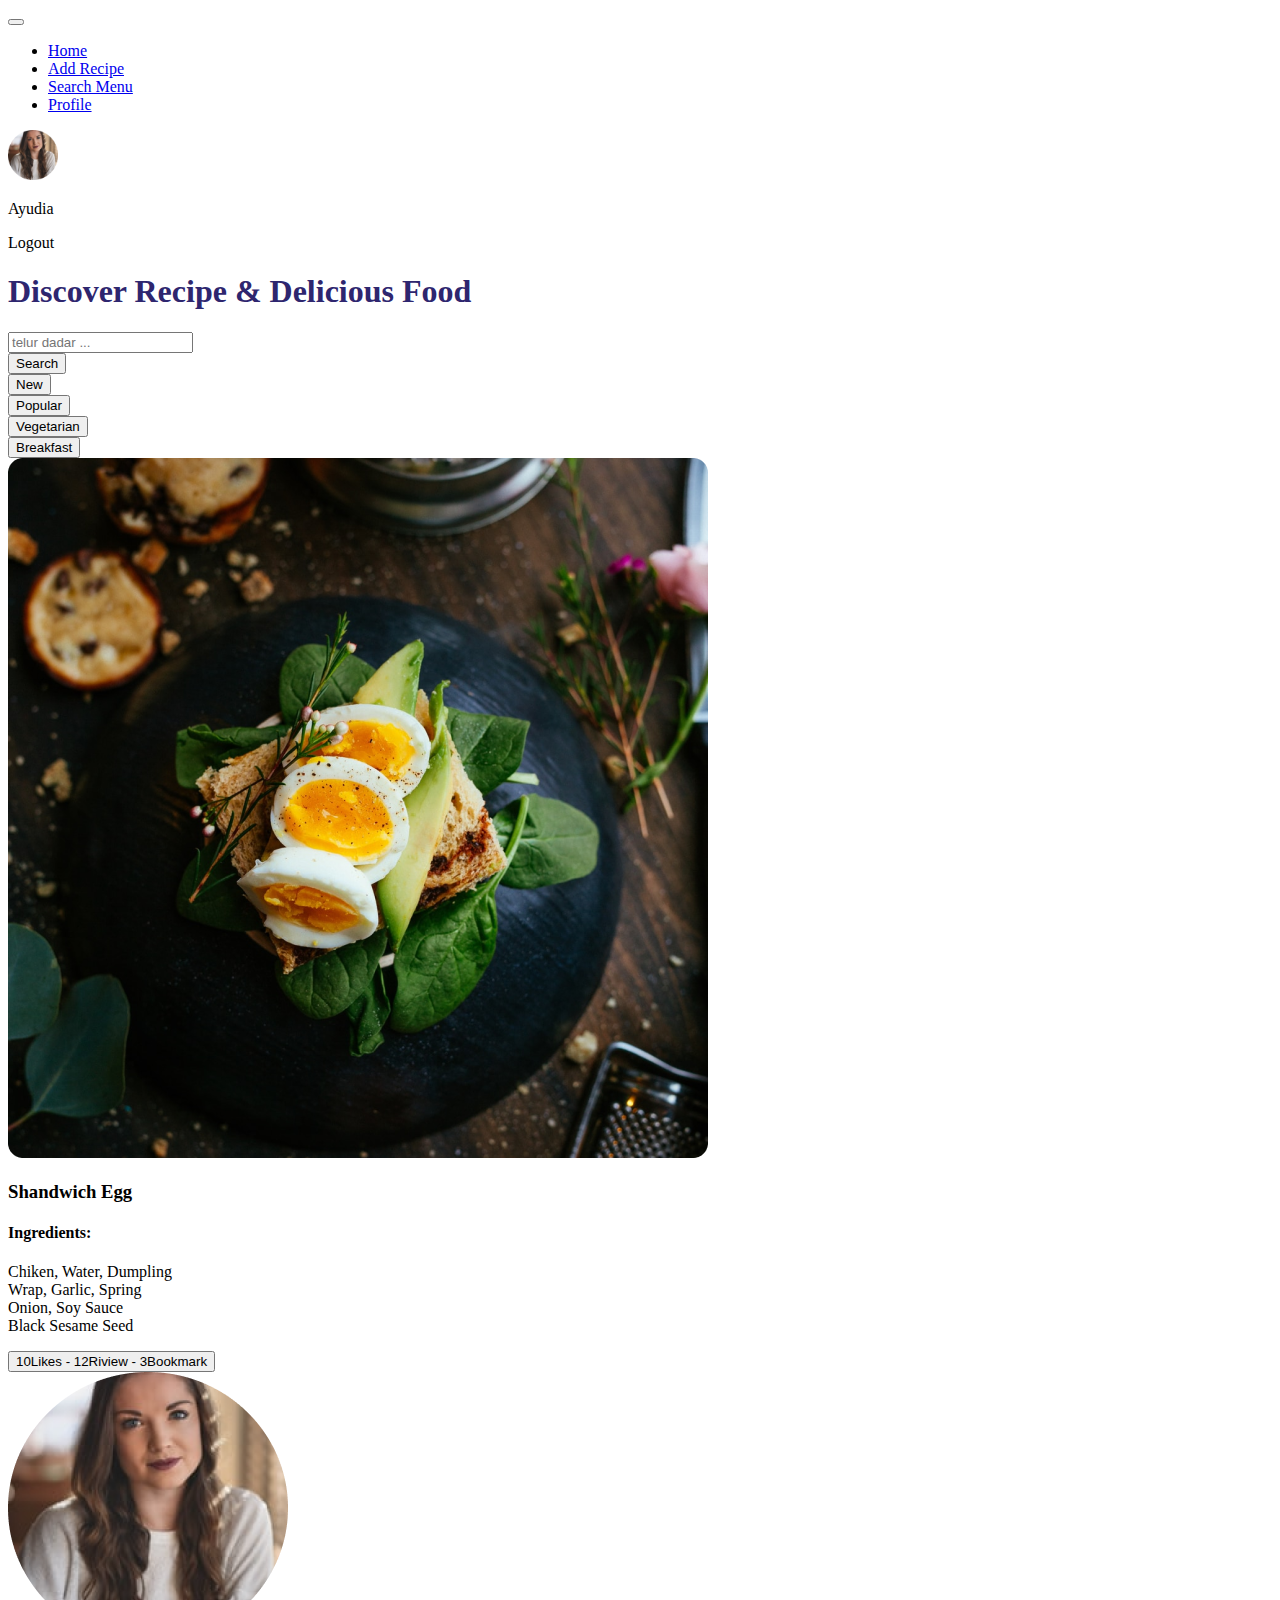
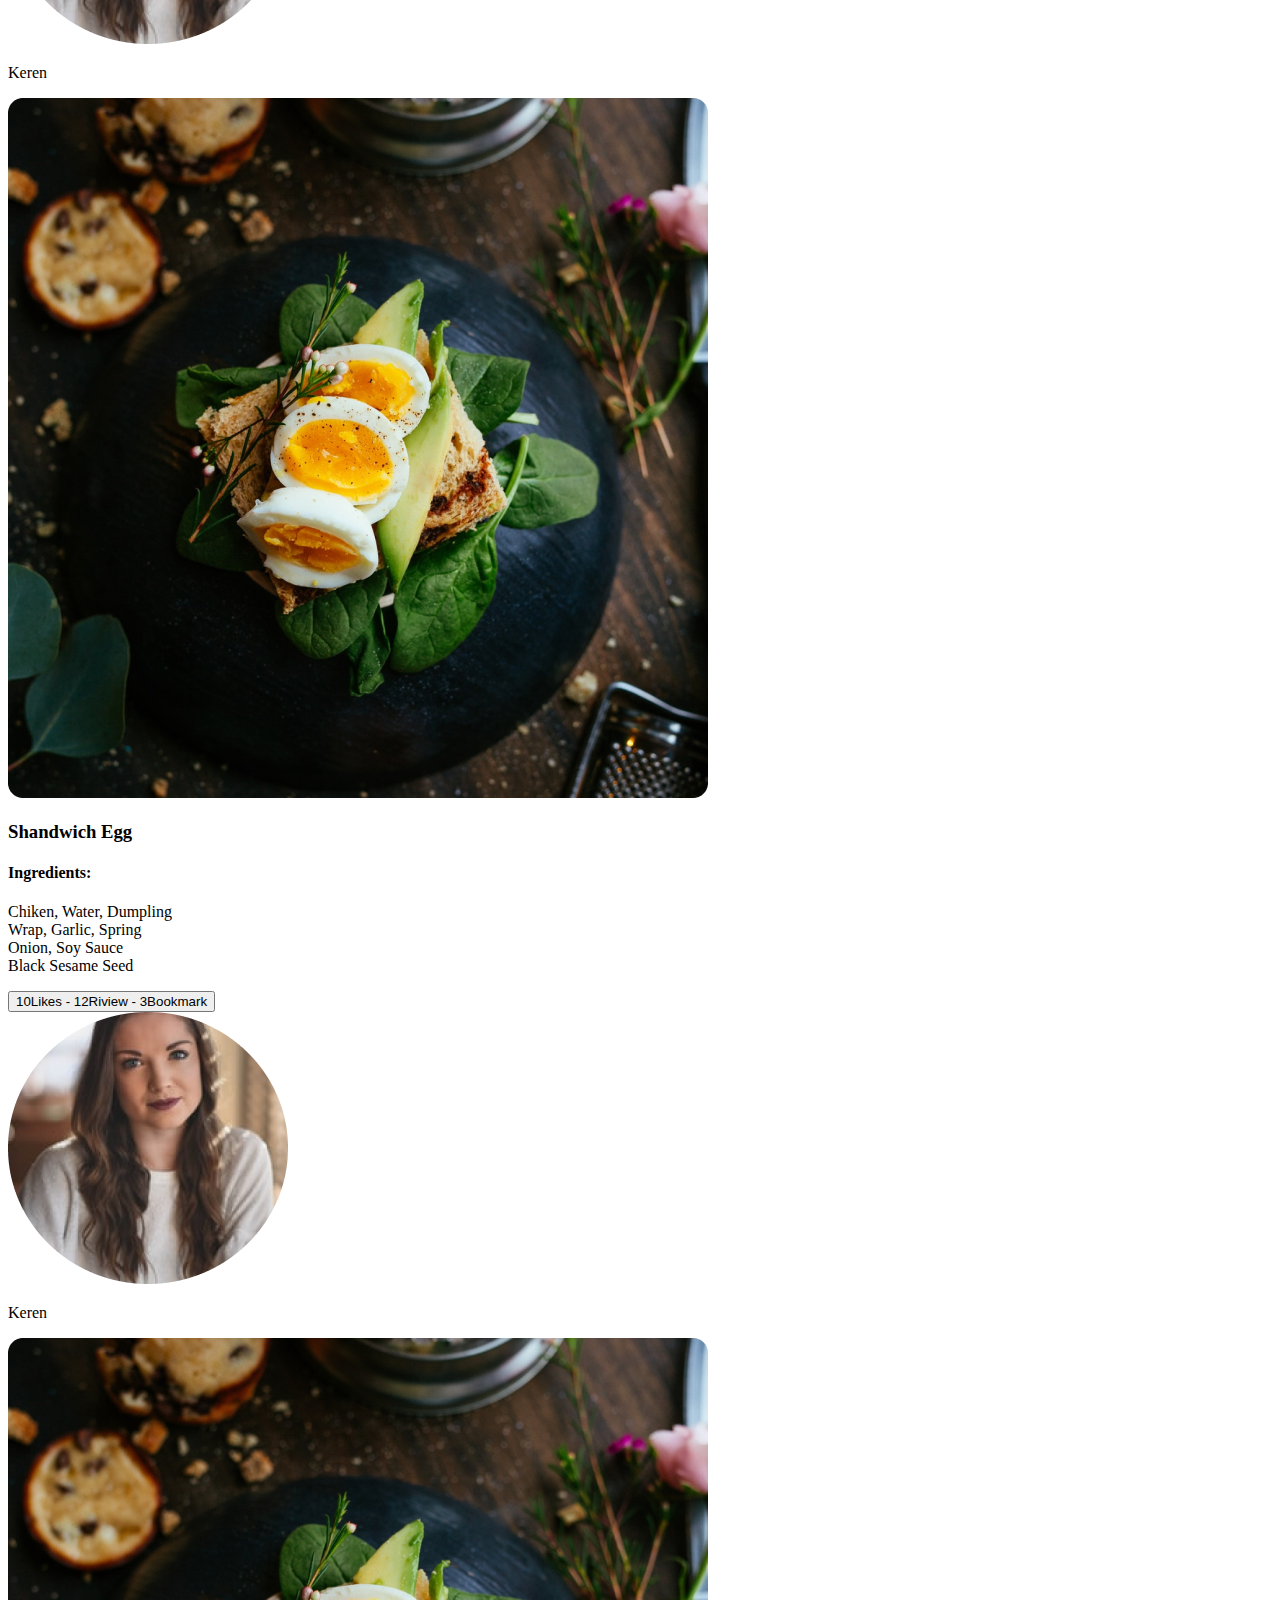
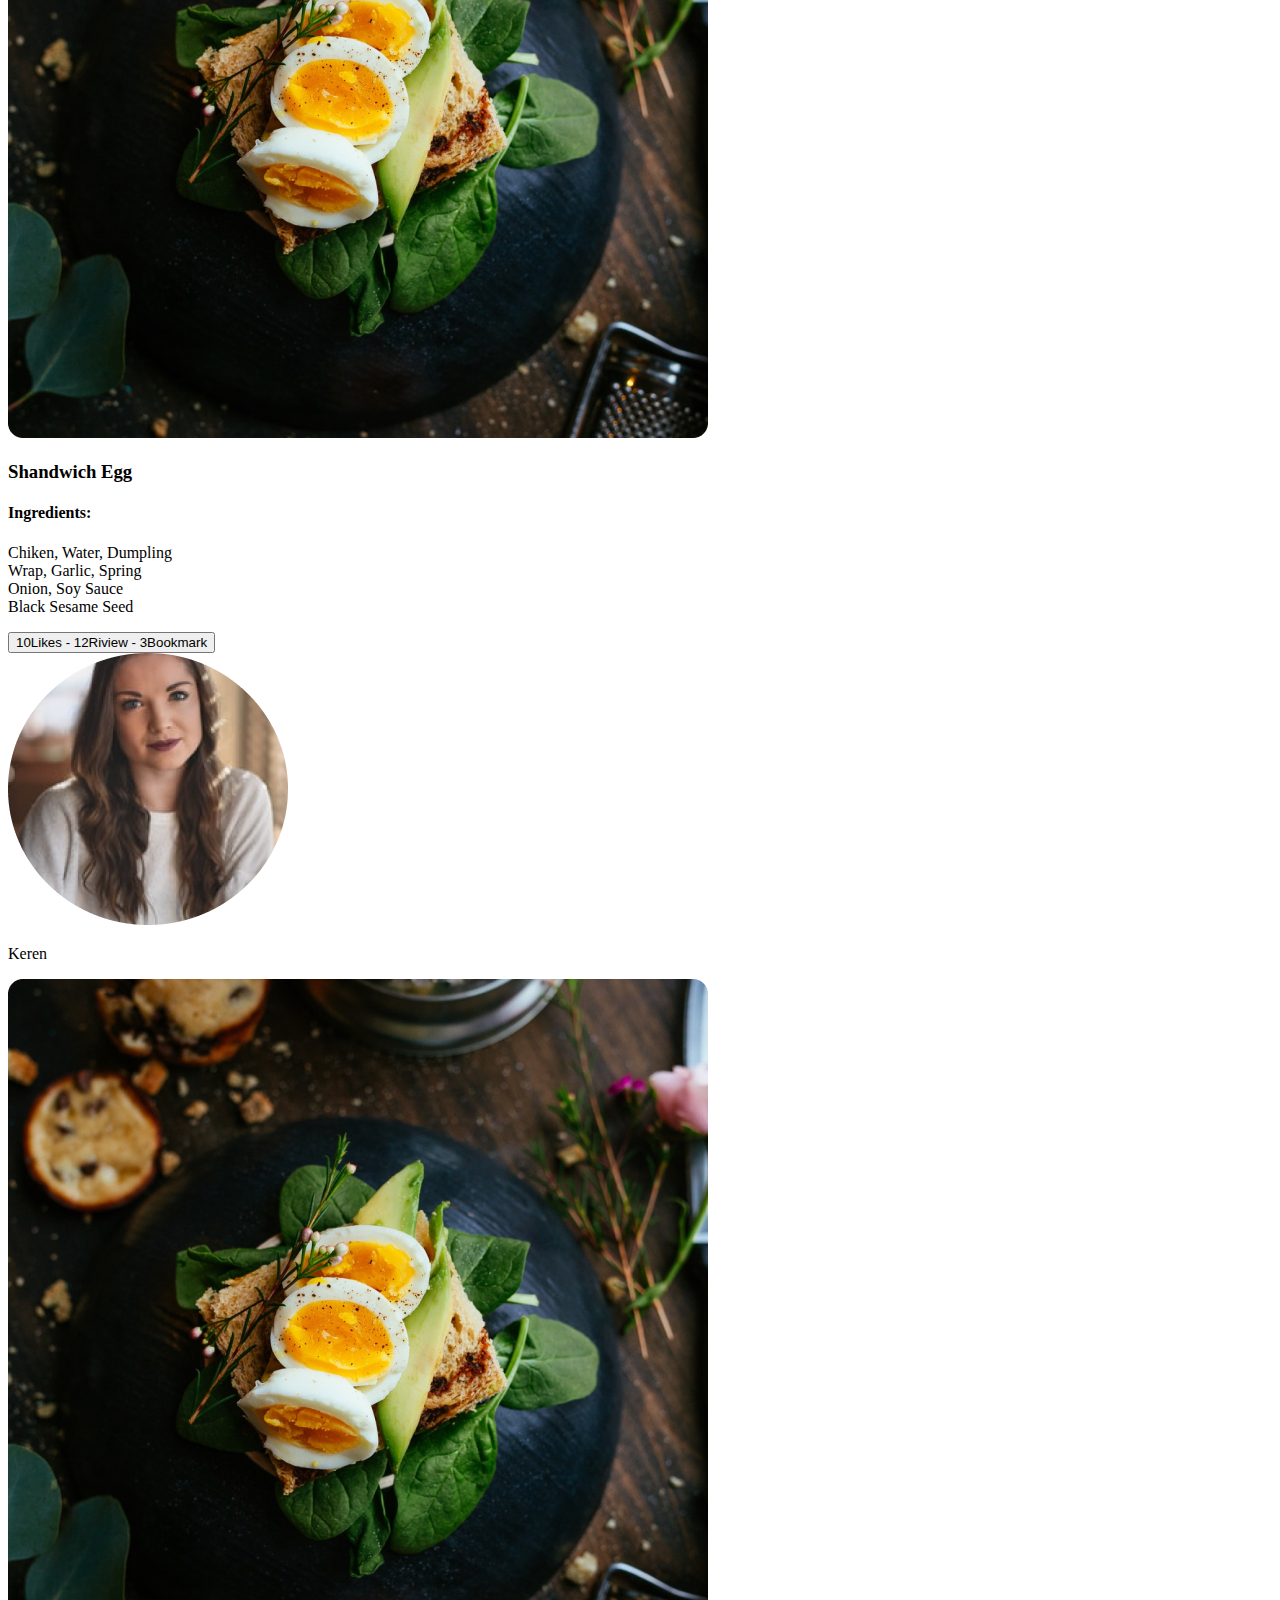
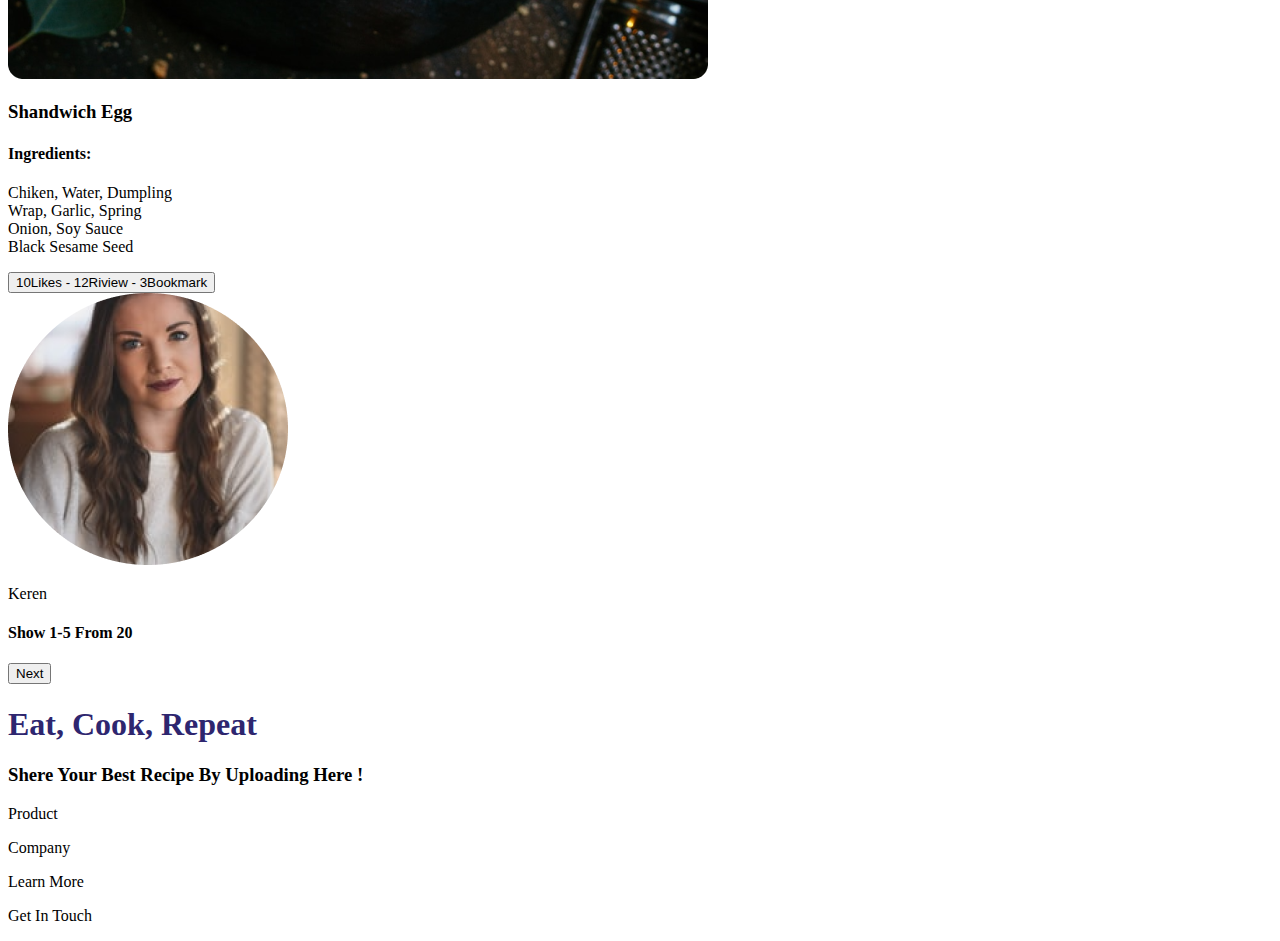
<file: Search Menu.html>
<!DOCTYPE html>
<html lang="en">
  <head>
    <meta charset="UTF-8" />
    <meta name="viewport" content="width=device-width, initial-scale=1.0" />
    <link
      href="https://cdn.jsdelivr.net/npm/bootstrap@5.2.3/dist/css/bootstrap.min.css"
      rel="stylesheet"
      integrity="sha384-rbsA2VBKQhggwzxH7pPCaAqO46MgnOM80zW1RWuH61DGLwZJEdK2Kadq2F9CUG65"
      crossorigin="anonymous"
    />
    <link rel="stylesheet" href="/Search.css" />
    <title>Search Menu</title>
  </head>
  <body>
    <nav class="navbar navbar-expand-lg bg-transparent">
      <div class="container-fluid">
        <button
          class="navbar-toggler"
          type="button"
          data-bs-toggle="collapse"
          data-bs-target="#navbarNav"
          aria-controls="navbarNav"
          aria-expanded="false"
          aria-label="Toggle navigation"
        >
          <span class="navbar-toggler-icon"></span>
        </button>
        <div
          class="collapse navbar-collapse w-100 justify-content-between"
          id="navbarNav"
        >
          <ul class="navbar-nav">
            <li class="nav-item">
              <a class="nav-link active" aria-current="page" href="/Landing.html">Home</a>
            </li>
            <li class="nav-item">
              <a class="nav-link active" href="/AddMenu.html">Add Recipe</a>
            </li>
            <li class="nav-item">
              <a class="nav-link active" href="#">Search Menu</a>
            </li>
            <li class="nav-item">
              <a class="nav-link active" href="/Profile.html"
                >Profile</a
              >
            </li>
          </ul>

          <!-- <div
          class="image d-flex gap-2 justify-content-end  w-100 bg-success w-50 "
        > -->
        <div
        class="img-position border border-0 border-start border-4 border-warning"
      >
        <div
          class="position d-flex gap-2 ms-3 justify-content-end align-items-center"
        >
          <div class="img-prof">
            <img
              src="/asset/Ellipse 129.png"
              alt="Image Profile"
              class="img-fluid img mt-1"
            />
          </div>

          <div class="text-img">
            <div class="name lh-1">
              <div class="name">
                <p>Ayudia</p>
              </div>
              <div class="logout">
                <p class="fw-bold">Logout</p>
              </div>
            </div>
          </div>
        </div>
      </div>
        </div>
      </div>
    </nav>
    <!-- end navbar -->

    <div class="article ms-4">
      <div class="main w-25">
        <h1 class="text-article">Discover Recipe & Delicious Food</h1>
      </div>
      <div class="row">
        <div class="col-md-4">
          <input
            class="mb-2 form-control form-control-lg"
            type="text"
            placeholder="telur dadar ..."
            aria-label=".form-control-lg example"
          />
        </div>
        <div class="col-md-4">
          <button class="btn btn-warning text-white">Search</button>
        </div>
      </div>
      <div class="choose w-50">
        <div class="row mt-3">
          <div class="col-md-3 mb-2">
            <button class="btn btn-warning text-white w-100">New</button>
          </div>
          <div class="col-md-3 mb-2">
            <button class="btn btn-warning text-white w-100">Popular</button>
          </div>
          <div class="col-md-3 mb-2">
            <button class="btn btn-success text-white w-100">Vegetarian</button>
          </div>
          <div class="col-md-3 mb-2">
            <button class="btn btn-success text-white w-100">Breakfast</button>
          </div>
        </div>
      </div>

      <div class="row mt-4 border border-0 border-bottom border-1 border-dark p-3 ">
        <div class="col-md-4 d-flex">
          <div class="contentImg w-100 h-100">
            <img src="/asset/Rectangle 313.png" class="img-fluid" alt="" />
          </div>
        </div>
        <div class="col-md-6">
          <div class="text-content ms-3">
            <h3>Shandwich Egg</h3>
            <h4>Ingredients:</h4>
            <p>
              Chiken, Water, Dumpling <br />
              Wrap, Garlic, Spring <br />
              Onion, Soy Sauce <br />
              Black Sesame Seed
            </p>
            <div class="riview">
              <button class="btn btn-warning text-white">
                10Likes - 12Riview - 3Bookmark
              </button>
            </div>
            <div class="account">
              <div class="img-account mt-1 d-flex">
                <img
                  src="/asset/Ellipse 129.png"
                  alt="profile"
                  class="img-fluid w-25"
                />
                <div class="text-img d-flex align-items-center ms-2 mt-2">
                  <p>Keren</p>
                </div>
                
              </div>
            </div>
          </div>
        </div>
      </div>

      <div class="row mt-4 border border-0 border-bottom border-1 border-dark p-3 ">
        <div class="col-md-4 d-flex">
          <div class="contentImg w-100 h-100">
            <img src="/asset/Rectangle 313.png" class="img-fluid" alt="" />
          </div>
        </div>
        <div class="col-md-6">
          <div class="text-content ms-3">
            <h3>Shandwich Egg</h3>
            <h4>Ingredients:</h4>
            <p>
              Chiken, Water, Dumpling <br />
              Wrap, Garlic, Spring <br />
              Onion, Soy Sauce <br />
              Black Sesame Seed
            </p>
            <div class="riview">
              <button class="btn btn-warning text-white">
                10Likes - 12Riview - 3Bookmark
              </button>
            </div>
            <div class="account">
              <div class="img-account mt-1 d-flex">
                <img
                  src="/asset/Ellipse 129.png"
                  alt="profile"
                  class="img-fluid w-25"
                />
                <div class="text-img d-flex align-items-center ms-2 mt-2">
                  <p>Keren</p>
                </div>
                <div class="edit w-100 d-flex align-items-center">
                  
                </div>
              </div>
            </div>
          </div>
        </div>
      </div>

      <div class="row mt-4 border border-0 border-bottom border-1 border-dark p-3 ">
        <div class="col-md-4 d-flex">
          <div class="contentImg w-100 h-100">
            <img src="/asset/Rectangle 313.png" class="img-fluid" alt="" />
          </div>
        </div>
        <div class="col-md-6">
          <div class="text-content ms-3">
            <h3>Shandwich Egg</h3>
            <h4>Ingredients:</h4>
            <p>
              Chiken, Water, Dumpling <br />
              Wrap, Garlic, Spring <br />
              Onion, Soy Sauce <br />
              Black Sesame Seed
            </p>
            <div class="riview">
              <button class="btn btn-warning text-white">
                10Likes - 12Riview - 3Bookmark
              </button>
            </div>
            <div class="account">
              <div class="img-account mt-1 d-flex">
                <img
                  src="/asset/Ellipse 129.png"
                  alt="profile"
                  class="img-fluid w-25"
                />
                <div class="text-img d-flex align-items-center ms-2 mt-2">
                  <p>Keren</p>
                </div>
                <div class="edit w-100 d-flex align-items-center">
                  
                </div>
              </div>
            </div>
          </div>
        </div>
      </div>

      <div class="row mt-4 border border-0 border-bottom border-1 border-dark p-3 ">
        <div class="col-md-4 d-flex">
          <div class="contentImg w-100 h-100">
            <img src="/asset/Rectangle 313.png" class="img-fluid" alt="" />
          </div>
        </div>
        <div class="col-md-6">
          <div class="text-content ms-3">
            <h3>Shandwich Egg</h3>
            <h4>Ingredients:</h4>
            <p>
              Chiken, Water, Dumpling <br />
              Wrap, Garlic, Spring <br />
              Onion, Soy Sauce <br />
              Black Sesame Seed
            </p>
            <div class="riview">
              <button class="btn btn-warning text-white">
                10Likes - 12Riview - 3Bookmark
              </button>
            </div>
            <div class="account">
              <div class="img-account mt-1 d-flex">
                <img
                  src="/asset/Ellipse 129.png"
                  alt="profile"
                  class="img-fluid w-25"
                />
                <div class="text-img d-flex align-items-center ms-2 mt-2">
                  <p>Keren</p>
                </div>
                <div class="edit w-100 d-flex align-items-center">
                  
                </div>
              </div>
            </div>
          </div>
        </div>
      </div>

      <!-- pagination -->
      <div class="pagination d-flex justify-content-center mt-5">
        <h4 class="text-muted">Show 1-5 From 20</h4>
        <button class="btn btn-warning text-white ms-3">Next</button>
      </div>
    

    <footer>
      <div class="container-fluid bg-warning mt-5">
        <div class="text-footer text-center">
          <h1 class="eat">Eat, Cook, Repeat</h1>
        </div>
        <div class="text-footer2 text-center text-muted mt-5 pb-5">
          <h3>Shere Your Best Recipe By Uploading Here !</h3>
        </div>
        <div class="text-header d-flex justify-content-center">
          <div class="row w-50">
            <div class="col-md-3">
              <p class="text-center text-muted">Product</p>
            </div>
            <div class="col-md-3">
              <p class="text-center text-muted">Company</p>
            </div>
            <div class="col-md-3">
              <p class="text-center text-muted">Learn More</p>
            </div>
            <div class="col-md-3">
              <p class="text-center text-muted">Get In Touch</p>
            </div>
          </div>
        </div>
      </div>
    </footer>

    <script
      src="https://cdn.jsdelivr.net/npm/bootstrap@5.2.3/dist/js/bootstrap.bundle.min.js"
      integrity="sha384-kenU1KFdBIe4zVF0s0G1M5b4hcpxyD9F7jL+jjXkk+Q2h455rYXK/7HAuoJl+0I4"
      crossorigin="anonymous"
    ></script>
  </body>
</html>
</file>
<file: style.css>
.container-fluid{
    height: 100vh;
    width: 100;
}

.text-regis{
    font-weight: 900;
    font-size: 15px;
    
    font-family: 'Courier New', Courier, monospace;
}

.form-label{
    color: rgba(105, 111, 121, 1);
}
</file>
<file: AddMenu.css>
.img{
    width: 50px;
    height: 50px;
}

.text-img{
    line-height: px;
}

.img-position{
    width: 140px;
}

.upload{
    height: 350px;
    background: rgba(246, 245, 244, 1);

}

.title{
    background: rgba(246, 245, 244, 1);
    
    height: 50px;
}


.ingredients{
    background: rgba(246, 245, 244, 1);
    height: 300px;
}

.list{
    background: rgba(246, 245, 244, 1);
}
</file>
<file: DetailMenu.css>
.img{
    width: 50px;
    height: 50px;
}

.text-img{
    line-height: px;
}

.text-article{
    color: rgba(46, 38, 111, 1);
    
}

.eat{
    color: rgba(46, 38, 111, 1);
}

.title{
    color: rgba(46, 38, 111, 1);
    
}

.prof{
    width:150px;
}

.text-right{
    /* width:150px; */
}

.comment{
    background: rgba(246, 245, 244, 1);

}
</file>
<file: EditProfile.css>
.img{
    width: 50px;
    height: 50px;
}

.text-img{
    line-height: px;
}

.img-position{
    width: 140px;
}
</file>
<file: Landing.css>
.box{
    height: 100vh;
}
.text-right{
    height: 100vh;
}

.text-disc{
    color: rgba(46, 38, 111, 1);

}

.Popular{
    color: rgba(46, 38, 111, 1);
}

.food{
    color:  rgba(63, 58, 58, 1);
    

}
</file>
<file: LandingPage.css>
.box{
    height: 100vh;
}
.text-right{
    height: 100vh;
}

.text-disc{
    color: rgba(46, 38, 111, 1);

}

.Popular{
    color: rgba(46, 38, 111, 1);
}
</file>
<file: Profile.css>
.img{
    width: 50px;
    height: 50px;
}

.text-img{
    line-height: px;
}

.img-position{
    width: 140px;
}
</file>
<file: Search.css>
.img{
    width: 50px;
    height: 50px;
}

.text-img{
    line-height: px;
}

.text-article{
    color: rgba(46, 38, 111, 1);
    
}

.eat{
    color: rgba(46, 38, 111, 1);
}
</file>
